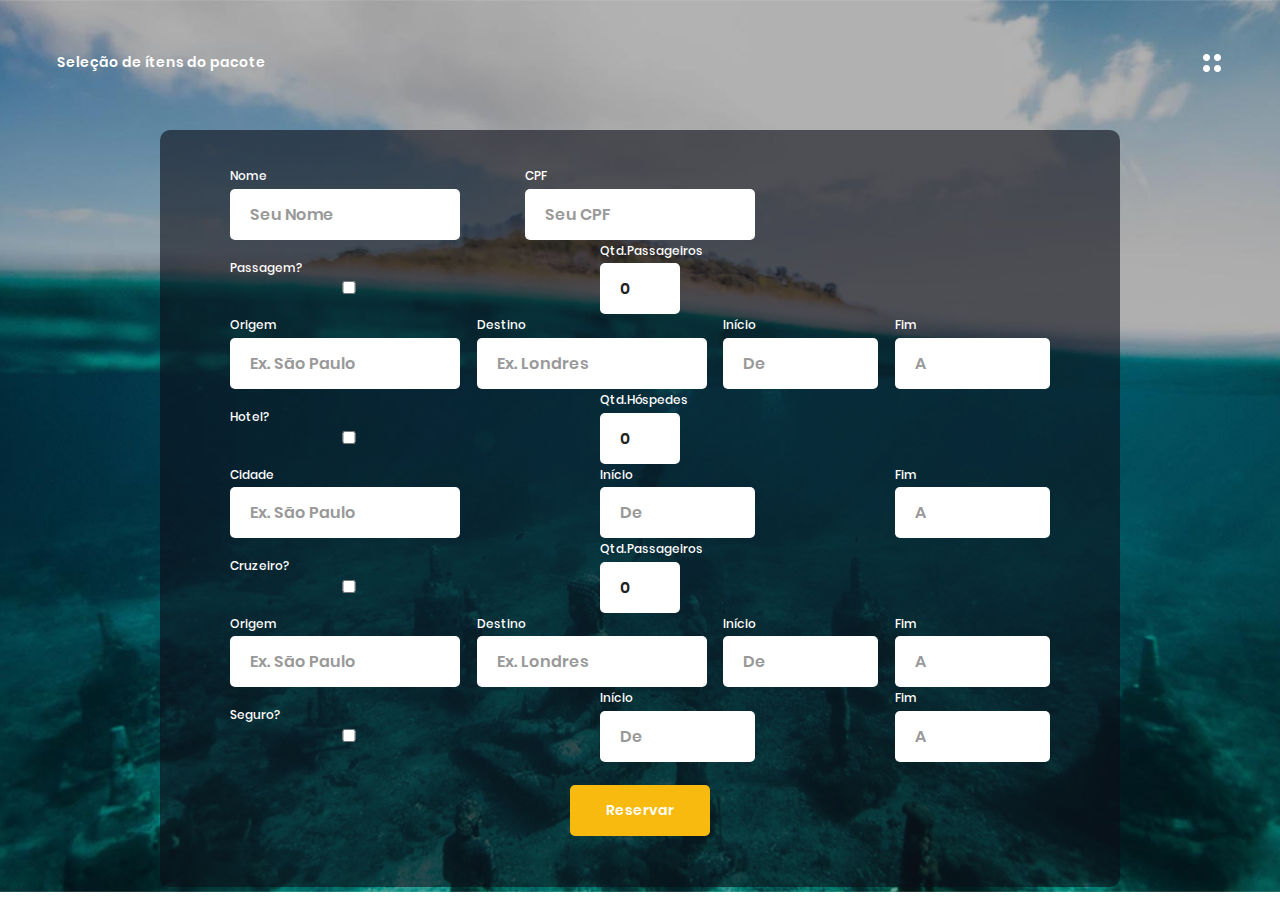
<file: index.html>
﻿<!DOCTYPE html>
<html lang="en">
<head>
    <meta charset="UTF-8">
    <meta name="viewport" content="width=device-width, initial-scale=1.0">
    <meta http-equiv="X-UA-Compatible" content="ie=edge">
    <title>Seleção de Pacote de Viagem</title>

    <!-- Font Icon -->
    <link rel="stylesheet" href="fonts/material-icon/css/material-design-iconic-font.min.css">
    <link rel="stylesheet" href="vendor/jquery-ui/jquery-ui.min.css">

    <!-- Main css -->
    <link rel="stylesheet" href="css/style.css">

    <script type="text/javascript">

    function calendario() {


        $.datepicker.regional['pt-BR'] = {
            closeText: 'Fechar',
            prevText: '&#x3c;Anterior',
            nextText: 'Pr&oacute;ximo&#x3e;',
            currentText: 'Hoje',
            monthNames: ['Janeiro', 'Fevereiro', 'Mar&ccedil;o', 'Abril', 'Maio', 'Junho',
            'Julho', 'Agosto', 'Setembro', 'Outubro', 'Novembro', 'Dezembro'],
            monthNamesShort: ['Jan', 'Fev', 'Mar', 'Abr', 'Mai', 'Jun',
            'Jul', 'Ago', 'Set', 'Out', 'Nov', 'Dez'],
            dayNames: ['Domingo', 'Segunda-feira', 'Ter&ccedil;a-feira', 'Quarta-feira', 'Quinta-feira', 'Sexta-feira', 'Sabado'],
            dayNamesShort: ['Dom', 'Seg', 'Ter', 'Qua', 'Qui', 'Sex', 'Sab'],
            dayNamesMin: ['Dom', 'Seg', 'Ter', 'Qua', 'Qui', 'Sex', 'Sab'],
            weekHeader: 'Sm',
            dateFormat: 'dd/mm/yy',
            firstDay: 0,
            isRTL: false,
            showMonthAfterYear: false,
            yearSuffix: ''
        };
        $.datepicker.setDefaults($.datepicker.regional['pt-BR']);

        $("#data_ida_passagem").datepicker();
        $("#data_volta_passagem").datepicker();
        $("#data_entrada_hotel").datepicker();
        $("#data_saida_hotel").datepicker();
        $("#data_inicio_cruzeiro").datepicker();
        $("#data_fim_cruzeiro").datepicker();
        $("#data_inicio_seguro").datepicker();
        $("#data_fim_seguro").datepicker();

        
        
        
        
        
        


    }
    </script>

</head>
<body>

    <div class="main">
        
        <div class="header">
            
            Seleção de ítens do pacote<img src="images/dots.png" alt="">
        </div>
        <div class="container">

            

            <form id="booking-form" class="booking-form" method="POST" action="http://webapi2019gcpn.azurewebsites.net/api/reserva/CadastrarReserva/">
                <div class="form-group">
                    <div class="form-destination">
                        <label for="destination">Nome</label>
                        <input type="text" id="nome" name="nome" placeholder="Seu Nome" />
                    </div>
                    <div class="form-destination">
                        <label for="destination">CPF</label>
                        <input type="text" id="cpf" name="cpf" placeholder="Seu CPF" />
                    </div>
                    <div class="form-destination">
                       
                    </div>
                   
                </div>   
                <div class="form-group">
                    <div class="form-destination">
                        <label for="destination">Passagem?</label>
                        <input type="checkbox" name="passagem" />
                        
                    </div>

                    <div class="form-quantity">
                        <label for="quantity">Qtd.Passageiros</label>
                       
                        <input type="number" name="qtd_passageiros_passagem" id="qtd_passageiros_passagem" value="0" min="0" class="nput-text text">
                        
                    </div>

                    <div class="form-destination">
                       
                    </div>

                   
                </div>
                <div class="form-group">
                     <div class="form-destination">
                        <label for="destination">Origem</label>
                        <input type="text" id="origem_passagem" name="origem_passagem" placeholder="Ex. São Paulo" />
                    </div>

                    <div class="form-destination">
                        <label for="destination">Destino</label>
                        <input type="text" id="destino_passagem" name="destino_passagem" placeholder="Ex. Londres" />
                    </div>

                    <div class="form-date-from form-icon">
                        <label for="date_from">Início</label>
                        <input type="text" name="data_ida_passagem" id="data_ida_passagem" class="date_from" placeholder="De" />
                        <!-- <span class="icon"><i class="zmdi zmdi-calendar-alt"></i></span> -->
                    </div>
                    <div class="form-date-to form-icon">
                        <label for="date_to">Fim</label>
                        <input type="text" name= "data_volta_passagem" id="data_volta_passagem" class="date_to" placeholder="A" />
                        <!-- <span class="icon"><i class="zmdi zmdi-calendar-alt"></i></span> -->
                    </div>
                    
                    
                </div>

                <div class="form-group">
                    <div class="form-destination">
                        <label for="destination">Hotel?</label>
                        <input type="checkbox" name="hotel" value="true" />
                        
                    </div>

                    <div class="form-quantity">
                        <label for="quantity">Qtd.Hóspedes</label>
                        <input type="number" name="qtd_hospedes_hotel" id="qtd_hospedes_hotel" value="0" min="0" class="nput-text text">
                        
                        
                    </div>

                    <div class="form-destination">
                       
                    </div>

                   
                </div>

                <div class="form-group">
                     <div class="form-destination">
                        <label for="destination">Cidade</label>
                        <input type="text" id="cidade_hotel" name="cidade_hotel" placeholder="Ex. São Paulo" />
                    </div>


                    <div class="form-date-from form-icon">
                        <label for="date_from">Início</label>
                        <input type="text" id="data_entrada_hotel" class="date_from" placeholder="De" />
                        <!-- <span class="icon"><i class="zmdi zmdi-calendar-alt"></i></span> -->
                    </div>
                    <div class="form-date-to form-icon">
                        <label for="date_to">Fim</label>
                        <input type="text" id="data_saida_hotel" class="date_to" placeholder="A" />
                        <!-- <span class="icon"><i class="zmdi zmdi-calendar-alt"></i></span> -->
                    </div>
                    
                    
                </div>     


                <div class="form-group">
                    <div class="form-destination">
                        <label for="destination">Cruzeiro?</label>
                        <input type="checkbox" name="cruzeiro" value="true" />
                        
                    </div>

                    <div class="form-quantity">
                        <label for="quantity">Qtd.Passageiros</label>
                        <input type="number" name="qtd_passageiros_cruzeiro" id="qtd_passageiros_cruzeiro" value="0" min="0" class="nput-text text">
                        
                    </div>

                    <div class="form-destination">
                       
                    </div>
                </div>

                <div class="form-group">
                     <div class="form-destination">
                        <label for="destination">Origem</label>
                        <input type="text" id="origem_cruzeiro" name="origem_cruzeiro" placeholder="Ex. São Paulo" />
                    </div>

                    <div class="form-destination">
                        <label for="destination">Destino</label>
                        <input type="text" id="destino_cruzeiro" name="destino_cruzeiro" placeholder="Ex. Londres" />
                    </div>

                    <div class="form-date-from form-icon">
                        <label for="date_from">Início</label>
                        <input type="text" id="data_inicio_cruzeiro" class="date_from" placeholder="De" />
                        <!-- <span class="icon"><i class="zmdi zmdi-calendar-alt"></i></span> -->
                    </div>
                    <div class="form-date-to form-icon">
                        <label for="date_to">Fim</label>
                        <input type="text" id="data_fim_cruzeiro" class="date_to" placeholder="A" />
                        <!-- <span class="icon"><i class="zmdi zmdi-calendar-alt"></i></span> -->
                    </div>
                    
                    
                </div>                

                   
                <div class="form-group">
                    <div class="form-destination">
                        <label for="destination">Seguro?</label>
                        <input type="checkbox" name="seguro" value="true" />
                        
                    </div>

                    <div class="form-date-from form-icon">
                        <label for="date_from">Início</label>
                        <input type="text" name="data_inicio_seguro" id="data_inicio_seguro" class="date_from" placeholder="De" />
                        <!-- <span class="icon"><i class="zmdi zmdi-calendar-alt"></i></span> -->
                    </div>
                    <div class="form-date-to form-icon">
                        <label for="date_to">Fim</label>
                        <input type="text" name="data_fim_seguro" id="data_fim_seguro" class="date_to" placeholder="A" />
                        <!-- <span class="icon"><i class="zmdi zmdi-calendar-alt"></i></span> -->
                    </div>

                   
                </div>                

                
                <div class="form-group">
                    <div class="form-destination">
                       
                    </div>
                    <div class="form-submit">
                        <input type="button" id="submit" class="submit" value="Reservar" onclick="submitform()" />
                    </div>
                    <div class="form-destination">
                        <label id="resultado"></label>
                    </div>
                </div>
            </form>
        </div>

    </div>

    <!-- JS -->
    <script src="vendor/jquery/jquery.min.js"></script>
    <script src="vendor/jquery-ui/jquery-ui.min.js"></script>
    <script src="js/main.js"></script>


<script type="text/javascript">





    function submitform(){
        //alert('Testej');
        let form = document.forms[0];
        //xhr.open(form.method, form.action, true);

        //Local
        //http://localhost:55460/api/reserva/CadastrarReserva/

        //Real
        //http://webapi2019gcpn.azurewebsites.net/api/reserva/CadastrarReserva/

        

        //alert("Dados Enviados!");
        //alert(JSON.stringify(j))

        /*
        prompt("Copy to clipboard: Ctrl+C, Enter", JSON.stringify({
            nome: form.elements["nome"].value,
            cpf: form.elements["cpf"].value,

            passagem: form.elements["passagem"].checked,
            origem_passagem: form.elements["origem_passagem"].value,
            destino_passagem: form.elements["destino_passagem"].value,
            data_ida_passagem: form.elements["data_ida_passagem"].value,
            data_volta_passagem: form.elements["data_volta_passagem"].value,
            qtd_passageiros_passagem: form.elements["qtd_passageiros_passagem"].value,

            hotel: form.elements["hotel"].checked,
            cidade_hotel: form.elements["cidade_hotel"].value,
            data_entrada_hotel: form.elements["data_entrada_hotel"].value,
            data_saida_hotel: form.elements["data_saida_hotel"].value,
            qtd_hospedes_hotel: form.elements["qtd_hospedes_hotel"].value,

            cruzeiro: form.elements["cruzeiro"].checked,
            origem_cruzeiro: form.elements["origem_cruzeiro"].value,
            destino_cruzeiro: form.elements["destino_cruzeiro"].value,
            data_inicio_cruzeiro: form.elements["data_inicio_cruzeiro"].value,
            data_fim_cruzeiro: form.elements["data_fim_cruzeiro"].value,
            qtd_passageiros_cruzeiro: form.elements["qtd_passageiros_cruzeiro"].value,

            seguro: form.elements["seguro"].checked,
            data_inicio_seguro: form.elements["data_inicio_seguro"].value,
            data_fim_seguro: form.elements["data_fim_seguro"].value,

        }));
        */


        $.ajax({
            url: "http://webapi2019gcpn.azurewebsites.net/api/reserva/CadastrarReserva/",
            type: 'post',
            data: {
                nome: form.elements["nome"].value,
                cpf: form.elements["cpf"].value,

                passagem: form.elements["passagem"].checked,
                origem_passagem: form.elements["origem_passagem"].value,
                destino_passagem: form.elements["destino_passagem"].value,
                data_ida_passagem: form.elements["data_ida_passagem"].value,
                data_volta_passagem: form.elements["data_volta_passagem"].value,
                qtd_passageiros_passagem: form.elements["qtd_passageiros_passagem"].value,

                hotel: form.elements["hotel"].checked,
                cidade_hotel: form.elements["cidade_hotel"].value,
                data_entrada_hotel: form.elements["data_entrada_hotel"].value,
                data_saida_hotel: form.elements["data_saida_hotel"].value,
                qtd_hospedes_hotel: form.elements["qtd_hospedes_hotel"].value,

                cruzeiro: form.elements["cruzeiro"].checked,
                origem_cruzeiro: form.elements["origem_cruzeiro"].value,
                destino_cruzeiro: form.elements["destino_cruzeiro"].value,
                data_inicio_cruzeiro: form.elements["data_inicio_cruzeiro"].value,
                data_fim_cruzeiro: form.elements["data_fim_cruzeiro"].value,
                qtd_passageiros_cruzeiro: form.elements["qtd_passageiros_cruzeiro"].value,

                seguro: form.elements["seguro"].checked,
                data_inicio_seguro: form.elements["data_inicio_seguro"].value,
                data_fim_seguro: form.elements["data_fim_seguro"].value,

            },
            beforeSend: function () {
                $("#resultado").html("RESERVA DE " + form.elements["nome"].value + " ENVIADA COM SUCESSO...");
            }
        })

        ;
       

        
        //$.post("http://webapi2019gcpn.azurewebsites.net/api/reserva/CadastrarReserva/", JSON.stringify(j), function(msg){
          //   alert(msg);
        //})
        
        //var xhr = new XMLHttpRequest();
        
        
        //xhr.send(JSON.stringify(j));

        
    }
</script>

</body><!-- This templates was made by Colorlib (https://colorlib.com) -->
<script>
    calendario();
</script>
</html>
</file>
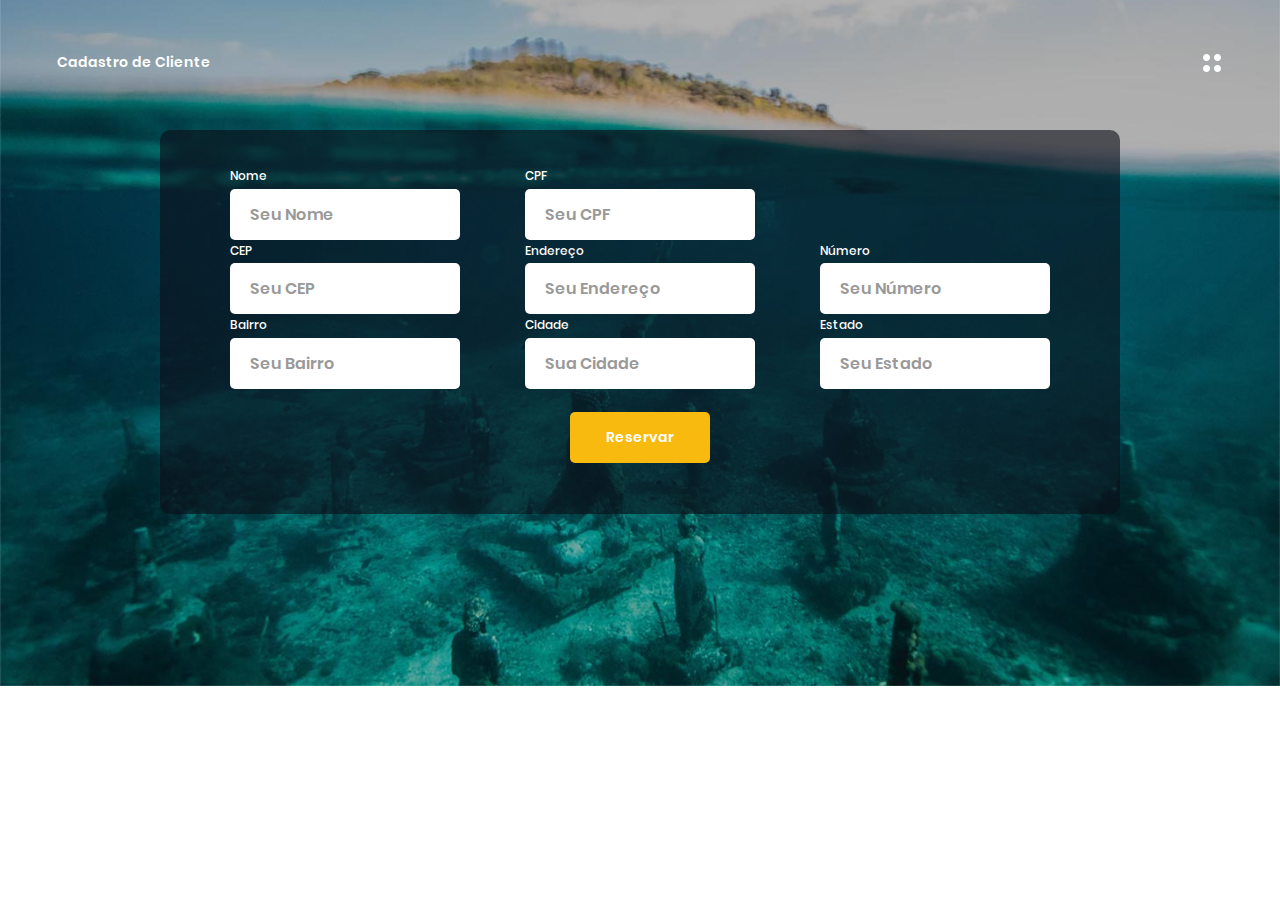
<file: Cliente.html>
﻿<!DOCTYPE html>
<html lang="en">
<head>
    <meta charset="UTF-8">
    <meta name="viewport" content="width=device-width, initial-scale=1.0">
    <meta http-equiv="X-UA-Compatible" content="ie=edge">
    <title>Cadastro de Cliente</title>

    <!-- Font Icon -->
    <link rel="stylesheet" href="fonts/material-icon/css/material-design-iconic-font.min.css">
    <link rel="stylesheet" href="vendor/jquery-ui/jquery-ui.min.css">

    <!-- Main css -->
    <link rel="stylesheet" href="css/style.css">

   

</head>
<body>

    <div class="main">
        
        <div class="header">
            
            Cadastro de Cliente<img src="images/dots.png" alt="">
        </div>
        <div class="container">

            

            <form id="booking-form" class="booking-form" method="POST" action="http://webapi2019gcpn.azurewebsites.net/api/reserva/CadastrarReserva/">
                <div class="form-group">
                    <div class="form-destination">
                        <label for="destination">Nome</label>
                        <input type="text" id="nome" name="nome" placeholder="Seu Nome" />
                    </div>
                    <div class="form-destination">
                        <label for="destination">CPF</label>
                        <input type="text" id="cpf" name="cpf" placeholder="Seu CPF" />
                    </div>
                    <div class="form-destination">
                       
                    </div>
                   
                </div>   


                <div class="form-group">
                    <div class="form-destination">
                        <label for="destination">CEP</label>
                        <input type="text" id="txtCep" name="txtCep" placeholder="Seu CEP" />
                    </div>
                    <div class="form-destination">
                        <label for="destination">Endereço</label>
                        <input type="text" id="txtEndereco" name="txtEndereco" placeholder="Seu Endereço" />
                    </div>
                    <div class="form-destination">
                        <label for="destination">Número</label>
                        <input type="text" id="txtNumero" name="txtNumero" placeholder="Seu Número" />
                    </div>

                </div> 

                <div class="form-group">
                    <div class="form-destination">
                        <label for="destination">Bairro</label>
                        <input type="text" id="txtBairro" name="txtBairro" placeholder="Seu Bairro" />
                    </div>
                    <div class="form-destination">
                        <label for="destination">Cidade</label>
                        <input type="text" id="txtCidade" name="txtCidade" placeholder="Sua Cidade" />
                    </div>
                    <div class="form-destination">
                        <label for="destination">Estado</label>
                        <input type="text" id="txtEstado" name="txtEstado" placeholder="Seu Estado" />
                    </div>

                </div> 


               
          

                
                <div class="form-group">
                    <div class="form-destination">
                       
                    </div>
                    <div class="form-submit">
                        <input type="button" id="submit" class="submit" value="Reservar" onclick="submitform()" />
                    </div>
                    <div class="form-destination">
                        <label id="resultado"></label>
                    </div>
                </div>
            </form>
        </div>

    </div>

    <!-- JS -->
    <script src="vendor/jquery/jquery.min.js"></script>
    <script src="vendor/jquery-ui/jquery-ui.min.js"></script>
    <script src="js/main.js"></script>


<script type="text/javascript">





    function submitform(){
        //alert('Testej');
        let form = document.forms[0];
        //xhr.open(form.method, form.action, true);

        //Local
        //http://localhost:55460/api/cliente/CadastrarCliente/

        //Real
        //http://webapi2019gcpn.azurewebsites.net/api/cliente/CadastrarCliente/

        



        $.ajax({
            url: "http://webapi2019gcpn.azurewebsites.net/api/cliente/CadastrarCliente/",
            type : 'post',
            data : {
                        nome:form.elements["nome"].value,
                        cpf:form.elements["cpf"].value,

                        cep: form.elements["txtCep"].value,
                        endereco: form.elements["txtEndereco"].value,
                        numero: form.elements["txtNumero"].value,
                        bairro: form.elements["txtBairro"].value,
                        cidade: form.elements["txtCidade"].value,
                        estado: form.elements["txtEstado"].value

                    },
            beforeSend : function(){
                $("#resultado").html(form.elements["nome"].value + " ENVIADO COM SUCESSO...");
            }
        })
        
       ; 


        
        
        //$.post("http://webapi2019gcpn.azurewebsites.net/api/cliente/CadastrarCliente/", JSON.stringify(j), function(msg){
          //   alert(msg);
        //})
        
        //var xhr = new XMLHttpRequest();
        
        
        //xhr.send(JSON.stringify(j));

        
    }
</script>

</body><!-- This templates was made by Colorlib (https://colorlib.com) -->

</html>
</file>
<file: css/style.css>
/* @extend display-flex; */
display-flex, .header, .form-group {
  display: flex;
  display: -webkit-flex; }

/* @extend list-type-ulli; */
list-type-ulli {
  list-style-type: none;
  margin: 0;
  padding: 0; }

/* poppins-300 - latin */
@font-face {
  font-family: 'Poppins';
  font-style: normal;
  font-weight: 300;
  src: url("../fonts/poppins/poppins-v5-latin-300.eot");
  /* IE9 Compat Modes */
  src: local("Poppins Light"), local("Poppins-Light"), url("../fonts/poppins/poppins-v5-latin-300.eot?#iefix") format("embedded-opentype"), url("../fonts/poppins/poppins-v5-latin-300.woff2") format("woff2"), url("../fonts/poppins/poppins-v5-latin-300.woff") format("woff"), url("../fonts/poppins/poppins-v5-latin-300.ttf") format("truetype"), url("../fonts/poppins/poppins-v5-latin-300.svg#Poppins") format("svg");
  /* Legacy iOS */ }
/* poppins-300italic - latin */
@font-face {
  font-family: 'Poppins';
  font-style: italic;
  font-weight: 300;
  src: url("../fonts/poppins/poppins-v5-latin-300italic.eot");
  /* IE9 Compat Modes */
  src: local("Poppins Light Italic"), local("Poppins-LightItalic"), url("../fonts/poppins/poppins-v5-latin-300italic.eot?#iefix") format("embedded-opentype"), url("../fonts/poppins/poppins-v5-latin-300italic.woff2") format("woff2"), url("../fonts/poppins/poppins-v5-latin-300italic.woff") format("woff"), url("../fonts/poppins/poppins-v5-latin-300italic.ttf") format("truetype"), url("../fonts/poppins/poppins-v5-latin-300italic.svg#Poppins") format("svg");
  /* Legacy iOS */ }
/* poppins-regular - latin */
@font-face {
  font-family: 'Poppins';
  font-style: normal;
  font-weight: 400;
  src: url("../fonts/poppins/poppins-v5-latin-regular.eot");
  /* IE9 Compat Modes */
  src: local("Poppins Regular"), local("Poppins-Regular"), url("../fonts/poppins/poppins-v5-latin-regular.eot?#iefix") format("embedded-opentype"), url("../fonts/poppins/poppins-v5-latin-regular.woff2") format("woff2"), url("../fonts/poppins/poppins-v5-latin-regular.woff") format("woff"), url("../fonts/poppins/poppins-v5-latin-regular.ttf") format("truetype"), url("../fonts/poppins/poppins-v5-latin-regular.svg#Poppins") format("svg");
  /* Legacy iOS */ }
/* poppins-italic - latin */
@font-face {
  font-family: 'Poppins';
  font-style: italic;
  font-weight: 400;
  src: url("../fonts/poppins/poppins-v5-latin-italic.eot");
  /* IE9 Compat Modes */
  src: local("Poppins Italic"), local("Poppins-Italic"), url("../fonts/poppins/poppins-v5-latin-italic.eot?#iefix") format("embedded-opentype"), url("../fonts/poppins/poppins-v5-latin-italic.woff2") format("woff2"), url("../fonts/poppins/poppins-v5-latin-italic.woff") format("woff"), url("../fonts/poppins/poppins-v5-latin-italic.ttf") format("truetype"), url("../fonts/poppins/poppins-v5-latin-italic.svg#Poppins") format("svg");
  /* Legacy iOS */ }
/* poppins-500 - latin */
@font-face {
  font-family: 'Poppins';
  font-style: normal;
  font-weight: 500;
  src: url("../fonts/poppins/poppins-v5-latin-500.eot");
  /* IE9 Compat Modes */
  src: local("Poppins Medium"), local("Poppins-Medium"), url("../fonts/poppins/poppins-v5-latin-500.eot?#iefix") format("embedded-opentype"), url("../fonts/poppins/poppins-v5-latin-500.woff2") format("woff2"), url("../fonts/poppins/poppins-v5-latin-500.woff") format("woff"), url("../fonts/poppins/poppins-v5-latin-500.ttf") format("truetype"), url("../fonts/poppins/poppins-v5-latin-500.svg#Poppins") format("svg");
  /* Legacy iOS */ }
/* poppins-500italic - latin */
@font-face {
  font-family: 'Poppins';
  font-style: italic;
  font-weight: 500;
  src: url("../fonts/poppins/poppins-v5-latin-500italic.eot");
  /* IE9 Compat Modes */
  src: local("Poppins Medium Italic"), local("Poppins-MediumItalic"), url("../fonts/poppins/poppins-v5-latin-500italic.eot?#iefix") format("embedded-opentype"), url("../fonts/poppins/poppins-v5-latin-500italic.woff2") format("woff2"), url("../fonts/poppins/poppins-v5-latin-500italic.woff") format("woff"), url("../fonts/poppins/poppins-v5-latin-500italic.ttf") format("truetype"), url("../fonts/poppins/poppins-v5-latin-500italic.svg#Poppins") format("svg");
  /* Legacy iOS */ }
/* poppins-600 - latin */
@font-face {
  font-family: 'Poppins';
  font-style: normal;
  font-weight: 600;
  src: url("../fonts/poppins/poppins-v5-latin-600.eot");
  /* IE9 Compat Modes */
  src: local("Poppins SemiBold"), local("Poppins-SemiBold"), url("../fonts/poppins/poppins-v5-latin-600.eot?#iefix") format("embedded-opentype"), url("../fonts/poppins/poppins-v5-latin-600.woff2") format("woff2"), url("../fonts/poppins/poppins-v5-latin-600.woff") format("woff"), url("../fonts/poppins/poppins-v5-latin-600.ttf") format("truetype"), url("../fonts/poppins/poppins-v5-latin-600.svg#Poppins") format("svg");
  /* Legacy iOS */ }
/* poppins-700 - latin */
@font-face {
  font-family: 'Poppins';
  font-style: normal;
  font-weight: 700;
  src: url("../fonts/poppins/poppins-v5-latin-700.eot");
  /* IE9 Compat Modes */
  src: local("Poppins Bold"), local("Poppins-Bold"), url("../fonts/poppins/poppins-v5-latin-700.eot?#iefix") format("embedded-opentype"), url("../fonts/poppins/poppins-v5-latin-700.woff2") format("woff2"), url("../fonts/poppins/poppins-v5-latin-700.woff") format("woff"), url("../fonts/poppins/poppins-v5-latin-700.ttf") format("truetype"), url("../fonts/poppins/poppins-v5-latin-700.svg#Poppins") format("svg");
  /* Legacy iOS */ }
/* poppins-700italic - latin */
@font-face {
  font-family: 'Poppins';
  font-style: italic;
  font-weight: 700;
  src: url("../fonts/poppins/poppins-v5-latin-700italic.eot");
  /* IE9 Compat Modes */
  src: local("Poppins Bold Italic"), local("Poppins-BoldItalic"), url("../fonts/poppins/poppins-v5-latin-700italic.eot?#iefix") format("embedded-opentype"), url("../fonts/poppins/poppins-v5-latin-700italic.woff2") format("woff2"), url("../fonts/poppins/poppins-v5-latin-700italic.woff") format("woff"), url("../fonts/poppins/poppins-v5-latin-700italic.ttf") format("truetype"), url("../fonts/poppins/poppins-v5-latin-700italic.svg#Poppins") format("svg");
  /* Legacy iOS */ }
/* poppins-800 - latin */
@font-face {
  font-family: 'Poppins';
  font-style: normal;
  font-weight: 800;
  src: url("../fonts/poppins/poppins-v5-latin-800.eot");
  /* IE9 Compat Modes */
  src: local("Poppins ExtraBold"), local("Poppins-ExtraBold"), url("../fonts/poppins/poppins-v5-latin-800.eot?#iefix") format("embedded-opentype"), url("../fonts/poppins/poppins-v5-latin-800.woff2") format("woff2"), url("../fonts/poppins/poppins-v5-latin-800.woff") format("woff"), url("../fonts/poppins/poppins-v5-latin-800.ttf") format("truetype"), url("../fonts/poppins/poppins-v5-latin-800.svg#Poppins") format("svg");
  /* Legacy iOS */ }
/* poppins-800italic - latin */
@font-face {
  font-family: 'Poppins';
  font-style: italic;
  font-weight: 800;
  src: url("../fonts/poppins/poppins-v5-latin-800italic.eot");
  /* IE9 Compat Modes */
  src: local("Poppins ExtraBold Italic"), local("Poppins-ExtraBoldItalic"), url("../fonts/poppins/poppins-v5-latin-800italic.eot?#iefix") format("embedded-opentype"), url("../fonts/poppins/poppins-v5-latin-800italic.woff2") format("woff2"), url("../fonts/poppins/poppins-v5-latin-800italic.woff") format("woff"), url("../fonts/poppins/poppins-v5-latin-800italic.ttf") format("truetype"), url("../fonts/poppins/poppins-v5-latin-800italic.svg#Poppins") format("svg");
  /* Legacy iOS */ }
/* poppins-900 - latin */
@font-face {
  font-family: 'Poppins';
  font-style: normal;
  font-weight: 900;
  src: url("../fonts/poppins/poppins-v5-latin-900.eot");
  /* IE9 Compat Modes */
  src: local("Poppins Black"), local("Poppins-Black"), url("../fonts/poppins/poppins-v5-latin-900.eot?#iefix") format("embedded-opentype"), url("../fonts/poppins/poppins-v5-latin-900.woff2") format("woff2"), url("../fonts/poppins/poppins-v5-latin-900.woff") format("woff"), url("../fonts/poppins/poppins-v5-latin-900.ttf") format("truetype"), url("../fonts/poppins/poppins-v5-latin-900.svg#Poppins") format("svg");
  /* Legacy iOS */ }
a:focus, a:active {
  text-decoration: none;
  outline: none;
  transition: all 300ms ease 0s;
  -moz-transition: all 300ms ease 0s;
  -webkit-transition: all 300ms ease 0s;
  -o-transition: all 300ms ease 0s;
  -ms-transition: all 300ms ease 0s; }

input, select, textarea {
  outline: none;
  appearance: unset !important;
  -moz-appearance: unset !important;
  -webkit-appearance: unset !important;
  -o-appearance: unset !important;
  -ms-appearance: unset !important; }

input::-webkit-outer-spin-button, input::-webkit-inner-spin-button {
  appearance: none !important;
  -moz-appearance: none !important;
  -webkit-appearance: none !important;
  -o-appearance: none !important;
  -ms-appearance: none !important;
  margin: 0; }

input:focus, select:focus, textarea:focus {
  outline: none;
  box-shadow: none !important;
  -moz-box-shadow: none !important;
  -webkit-box-shadow: none !important;
  -o-box-shadow: none !important;
  -ms-box-shadow: none !important; }

input[type=checkbox] {
  appearance: checkbox !important;
  -moz-appearance: checkbox !important;
  -webkit-appearance: checkbox !important;
  -o-appearance: checkbox !important;
  -ms-appearance: checkbox !important; }

input[type=radio] {
  appearance: radio !important;
  -moz-appearance: radio !important;
  -webkit-appearance: radio !important;
  -o-appearance: radio !important;
  -ms-appearance: radio !important; }

img {
  max-width: 100%;
  height: auto; }

figure {
  margin: 0; }

p {
  margin-bottom: 0px; }

h1 {
  line-height: 1.8;
  margin: 0;
  padding: 0;
  font-weight: bold;
  color: #fff;
  font-family: Poppins;
  font-size: 21px;
  text-align: center;
  margin-bottom: 28px; }

.clear {
  clear: both; }

body {
  font-size: 14px;
  line-height: 1.8;
  color: #fff;
  background-image: url("../images/form-img.jpg");
  background-repeat: no-repeat;
  background-size: cover;
  -moz-background-size: cover;
  -webkit-background-size: cover;
  -o-background-size: cover;
  -ms-background-size: cover;
  background-position: center center;
  font-weight: 600;
  font-family: Poppins;
  margin: 0px; }

.main {
  position: relative; }

.container {
  width: 960px;
  background: rgba(11, 13, 24, 0.6);
  margin: 5px auto;
  border-radius: 10px;
  -moz-border-radius: 10px;
  -webkit-border-radius: 10px;
  -o-border-radius: 10px;
  -ms-border-radius: 10px; }

.booking-form {
  padding: 35px 70px 51px 70px; }

.header {
  align-items: center;
  -moz-align-items: center;
  -webkit-align-items: center;
  -o-align-items: center;
  -ms-align-items: center;
  justify-content: space-between;
  -moz-justify-content: space-between;
  -webkit-justify-content: space-between;
  -o-justify-content: space-between;
  -ms-justify-content: space-between;
  padding: 50px 57px; }

input {
  border: none;
  background: #fff;
  border-radius: 5px;
  -moz-border-radius: 5px;
  -webkit-border-radius: 5px;
  -o-border-radius: 5px;
  -ms-border-radius: 5px;
  box-sizing: border-box;
  width: 100%;
  padding: 13px 20px;
  font-size: 16px;
  font-weight: 600;
  color: #222;
  display: block;
  font-family: Poppins;
  position: relative;
  z-index: 9; }
  input::-webkit-input-placeholder {
    color: #999; }
  input::-moz-placeholder {
    color: #999; }
  input:-ms-input-placeholder {
    color: #999; }
  input:-moz-placeholder {
    color: #999; }

.submit {
  background: #f8ba0f;
  color: #fff;
  font-size: 14px;
  margin-top: 23px;
  padding: 15px 20px;
  cursor: pointer; }
  .submit:hover {
    background-color: #ce9906; }

label {
  font-size: 12px;
  font-weight: 500;
  margin-bottom: 2px;
  display: block; }

#quantity {
  color: #999; }

.form-group {
  align-items: center;
  -moz-align-items: center;
  -webkit-align-items: center;
  -o-align-items: center;
  -ms-align-items: center;
  justify-content: space-between;
  -moz-justify-content: space-between;
  -webkit-justify-content: space-between;
  -o-justify-content: space-between;
  -ms-justify-content: space-between; }

.form-destination {
  width: 230px; }

.form-date-from, .form-date-to {
  width: 155px; }

.form-quantity {
  width: 80px;
  position: relative; }

.form-submit {
  width: 140px; }

.modify-qty {
  position: absolute;
  right: 12px;
  font-size: 18px;
  color: #999;
  z-index: 99;
  cursor: pointer; }

.plus {
  top: 23px; }

.minus {
  bottom: 0px; }

.form-icon {
  position: relative; }

.ui-datepicker-trigger {
  position: absolute;
  right: 16px;
  top: 40px;
  color: #999;
  font-size: 16px;
  z-index: 99;
  background: transparent;
  border: none;
  outline: none;
  cursor: pointer; }

@media screen and (max-width: 768px) {
  .container {
    width: calc( 100% - 30px);
    max-width: 100%; }

  .form-group {
    flex-direction: column;
    -moz-flex-direction: column;
    -webkit-flex-direction: column;
    -o-flex-direction: column;
    -ms-flex-direction: column; }

  .form-destination, .form-date-from, .form-date-to, .form-quantity {
    width: 100%;
    margin-bottom: 20px; } }
@media screen and (max-width: 880px) {
  .booking-form {
    padding: 35px 30px 51px 30px; } }

/*# sourceMappingURL=style.css.map */
</file>
<file: fonts/material-icon/css/material-design-iconic-font.min.css>
@font-face{font-family:Material-Design-Iconic-Font;src:url(../fonts/Material-Design-Iconic-Font.woff2?v=2.2.0) format('woff2'),url(../fonts/Material-Design-Iconic-Font.woff?v=2.2.0) format('woff'),url(../fonts/Material-Design-Iconic-Font.ttf?v=2.2.0) format('truetype')}.zmdi{display:inline-block;font:normal normal normal 14px/1 'Material-Design-Iconic-Font';font-size:inherit;text-rendering:auto;-webkit-font-smoothing:antialiased;-moz-osx-font-smoothing:grayscale}.zmdi-hc-lg{font-size:1.33333333em;line-height:.75em;vertical-align:-15%}.zmdi-hc-2x{font-size:2em}.zmdi-hc-3x{font-size:3em}.zmdi-hc-4x{font-size:4em}.zmdi-hc-5x{font-size:5em}.zmdi-hc-fw{width:1.28571429em;text-align:center}.zmdi-hc-ul{padding-left:0;margin-left:2.14285714em;list-style-type:none}.zmdi-hc-ul>li{position:relative}.zmdi-hc-li{position:absolute;left:-2.14285714em;width:2.14285714em;top:.14285714em;text-align:center}.zmdi-hc-li.zmdi-hc-lg{left:-1.85714286em}.zmdi-hc-border{padding:.1em .25em;border:solid .1em #9e9e9e;border-radius:2px}.zmdi-hc-border-circle{padding:.1em .25em;border:solid .1em #9e9e9e;border-radius:50%}.zmdi.pull-left{float:left;margin-right:.15em}.zmdi.pull-right{float:right;margin-left:.15em}.zmdi-hc-spin{-webkit-animation:zmdi-spin 1.5s infinite linear;animation:zmdi-spin 1.5s infinite linear}.zmdi-hc-spin-reverse{-webkit-animation:zmdi-spin-reverse 1.5s infinite linear;animation:zmdi-spin-reverse 1.5s infinite linear}@-webkit-keyframes zmdi-spin{0%{-webkit-transform:rotate(0deg);transform:rotate(0deg)}100%{-webkit-transform:rotate(359deg);transform:rotate(359deg)}}@keyframes zmdi-spin{0%{-webkit-transform:rotate(0deg);transform:rotate(0deg)}100%{-webkit-transform:rotate(359deg);transform:rotate(359deg)}}@-webkit-keyframes zmdi-spin-reverse{0%{-webkit-transform:rotate(0deg);transform:rotate(0deg)}100%{-webkit-transform:rotate(-359deg);transform:rotate(-359deg)}}@keyframes zmdi-spin-reverse{0%{-webkit-transform:rotate(0deg);transform:rotate(0deg)}100%{-webkit-transform:rotate(-359deg);transform:rotate(-359deg)}}.zmdi-hc-rotate-90{-webkit-transform:rotate(90deg);-ms-transform:rotate(90deg);transform:rotate(90deg)}.zmdi-hc-rotate-180{-webkit-transform:rotate(180deg);-ms-transform:rotate(180deg);transform:rotate(180deg)}.zmdi-hc-rotate-270{-webkit-transform:rotate(270deg);-ms-transform:rotate(270deg);transform:rotate(270deg)}.zmdi-hc-flip-horizontal{-webkit-transform:scale(-1,1);-ms-transform:scale(-1,1);transform:scale(-1,1)}.zmdi-hc-flip-vertical{-webkit-transform:scale(1,-1);-ms-transform:scale(1,-1);transform:scale(1,-1)}.zmdi-hc-stack{position:relative;display:inline-block;width:2em;height:2em;line-height:2em;vertical-align:middle}.zmdi-hc-stack-1x,.zmdi-hc-stack-2x{position:absolute;left:0;width:100%;text-align:center}.zmdi-hc-stack-1x{line-height:inherit}.zmdi-hc-stack-2x{font-size:2em}.zmdi-hc-inverse{color:#fff}.zmdi-3d-rotation:before{content:'\f101'}.zmdi-airplane-off:before{content:'\f102'}.zmdi-airplane:before{content:'\f103'}.zmdi-album:before{content:'\f104'}.zmdi-archive:before{content:'\f105'}.zmdi-assignment-account:before{content:'\f106'}.zmdi-assignment-alert:before{content:'\f107'}.zmdi-assignment-check:before{content:'\f108'}.zmdi-assignment-o:before{content:'\f109'}.zmdi-assignment-return:before{content:'\f10a'}.zmdi-assignment-returned:before{content:'\f10b'}.zmdi-assignment:before{content:'\f10c'}.zmdi-attachment-alt:before{content:'\f10d'}.zmdi-attachment:before{content:'\f10e'}.zmdi-audio:before{content:'\f10f'}.zmdi-badge-check:before{content:'\f110'}.zmdi-balance-wallet:before{content:'\f111'}.zmdi-balance:before{content:'\f112'}.zmdi-battery-alert:before{content:'\f113'}.zmdi-battery-flash:before{content:'\f114'}.zmdi-battery-unknown:before{content:'\f115'}.zmdi-battery:before{content:'\f116'}.zmdi-bike:before{content:'\f117'}.zmdi-block-alt:before{content:'\f118'}.zmdi-block:before{content:'\f119'}.zmdi-boat:before{content:'\f11a'}.zmdi-book-image:before{content:'\f11b'}.zmdi-book:before{content:'\f11c'}.zmdi-bookmark-outline:before{content:'\f11d'}.zmdi-bookmark:before{content:'\f11e'}.zmdi-brush:before{content:'\f11f'}.zmdi-bug:before{content:'\f120'}.zmdi-bus:before{content:'\f121'}.zmdi-cake:before{content:'\f122'}.zmdi-car-taxi:before{content:'\f123'}.zmdi-car-wash:before{content:'\f124'}.zmdi-car:before{content:'\f125'}.zmdi-card-giftcard:before{content:'\f126'}.zmdi-card-membership:before{content:'\f127'}.zmdi-card-travel:before{content:'\f128'}.zmdi-card:before{content:'\f129'}.zmdi-case-check:before{content:'\f12a'}.zmdi-case-download:before{content:'\f12b'}.zmdi-case-play:before{content:'\f12c'}.zmdi-case:before{content:'\f12d'}.zmdi-cast-connected:before{content:'\f12e'}.zmdi-cast:before{content:'\f12f'}.zmdi-chart-donut:before{content:'\f130'}.zmdi-chart:before{content:'\f131'}.zmdi-city-alt:before{content:'\f132'}.zmdi-city:before{content:'\f133'}.zmdi-close-circle-o:before{content:'\f134'}.zmdi-close-circle:before{content:'\f135'}.zmdi-close:before{content:'\f136'}.zmdi-cocktail:before{content:'\f137'}.zmdi-code-setting:before{content:'\f138'}.zmdi-code-smartphone:before{content:'\f139'}.zmdi-code:before{content:'\f13a'}.zmdi-coffee:before{content:'\f13b'}.zmdi-collection-bookmark:before{content:'\f13c'}.zmdi-collection-case-play:before{content:'\f13d'}.zmdi-collection-folder-image:before{content:'\f13e'}.zmdi-collection-image-o:before{content:'\f13f'}.zmdi-collection-image:before{content:'\f140'}.zmdi-collection-item-1:before{content:'\f141'}.zmdi-collection-item-2:before{content:'\f142'}.zmdi-collection-item-3:before{content:'\f143'}.zmdi-collection-item-4:before{content:'\f144'}.zmdi-collection-item-5:before{content:'\f145'}.zmdi-collection-item-6:before{content:'\f146'}.zmdi-collection-item-7:before{content:'\f147'}.zmdi-collection-item-8:before{content:'\f148'}.zmdi-collection-item-9-plus:before{content:'\f149'}.zmdi-collection-item-9:before{content:'\f14a'}.zmdi-collection-item:before{content:'\f14b'}.zmdi-collection-music:before{content:'\f14c'}.zmdi-collection-pdf:before{content:'\f14d'}.zmdi-collection-plus:before{content:'\f14e'}.zmdi-collection-speaker:before{content:'\f14f'}.zmdi-collection-text:before{content:'\f150'}.zmdi-collection-video:before{content:'\f151'}.zmdi-compass:before{content:'\f152'}.zmdi-cutlery:before{content:'\f153'}.zmdi-delete:before{content:'\f154'}.zmdi-dialpad:before{content:'\f155'}.zmdi-dns:before{content:'\f156'}.zmdi-drink:before{content:'\f157'}.zmdi-edit:before{content:'\f158'}.zmdi-email-open:before{content:'\f159'}.zmdi-email:before{content:'\f15a'}.zmdi-eye-off:before{content:'\f15b'}.zmdi-eye:before{content:'\f15c'}.zmdi-eyedropper:before{content:'\f15d'}.zmdi-favorite-outline:before{content:'\f15e'}.zmdi-favorite:before{content:'\f15f'}.zmdi-filter-list:before{content:'\f160'}.zmdi-fire:before{content:'\f161'}.zmdi-flag:before{content:'\f162'}.zmdi-flare:before{content:'\f163'}.zmdi-flash-auto:before{content:'\f164'}.zmdi-flash-off:before{content:'\f165'}.zmdi-flash:before{content:'\f166'}.zmdi-flip:before{content:'\f167'}.zmdi-flower-alt:before{content:'\f168'}.zmdi-flower:before{content:'\f169'}.zmdi-font:before{content:'\f16a'}.zmdi-fullscreen-alt:before{content:'\f16b'}.zmdi-fullscreen-exit:before{content:'\f16c'}.zmdi-fullscreen:before{content:'\f16d'}.zmdi-functions:before{content:'\f16e'}.zmdi-gas-station:before{content:'\f16f'}.zmdi-gesture:before{content:'\f170'}.zmdi-globe-alt:before{content:'\f171'}.zmdi-globe-lock:before{content:'\f172'}.zmdi-globe:before{content:'\f173'}.zmdi-graduation-cap:before{content:'\f174'}.zmdi-home:before{content:'\f175'}.zmdi-hospital-alt:before{content:'\f176'}.zmdi-hospital:before{content:'\f177'}.zmdi-hotel:before{content:'\f178'}.zmdi-hourglass-alt:before{content:'\f179'}.zmdi-hourglass-outline:before{content:'\f17a'}.zmdi-hourglass:before{content:'\f17b'}.zmdi-http:before{content:'\f17c'}.zmdi-image-alt:before{content:'\f17d'}.zmdi-image-o:before{content:'\f17e'}.zmdi-image:before{content:'\f17f'}.zmdi-inbox:before{content:'\f180'}.zmdi-invert-colors-off:before{content:'\f181'}.zmdi-invert-colors:before{content:'\f182'}.zmdi-key:before{content:'\f183'}.zmdi-label-alt-outline:before{content:'\f184'}.zmdi-label-alt:before{content:'\f185'}.zmdi-label-heart:before{content:'\f186'}.zmdi-label:before{content:'\f187'}.zmdi-labels:before{content:'\f188'}.zmdi-lamp:before{content:'\f189'}.zmdi-landscape:before{content:'\f18a'}.zmdi-layers-off:before{content:'\f18b'}.zmdi-layers:before{content:'\f18c'}.zmdi-library:before{content:'\f18d'}.zmdi-link:before{content:'\f18e'}.zmdi-lock-open:before{content:'\f18f'}.zmdi-lock-outline:before{content:'\f190'}.zmdi-lock:before{content:'\f191'}.zmdi-mail-reply-all:before{content:'\f192'}.zmdi-mail-reply:before{content:'\f193'}.zmdi-mail-send:before{content:'\f194'}.zmdi-mall:before{content:'\f195'}.zmdi-map:before{content:'\f196'}.zmdi-menu:before{content:'\f197'}.zmdi-money-box:before{content:'\f198'}.zmdi-money-off:before{content:'\f199'}.zmdi-money:before{content:'\f19a'}.zmdi-more-vert:before{content:'\f19b'}.zmdi-more:before{content:'\f19c'}.zmdi-movie-alt:before{content:'\f19d'}.zmdi-movie:before{content:'\f19e'}.zmdi-nature-people:before{content:'\f19f'}.zmdi-nature:before{content:'\f1a0'}.zmdi-navigation:before{content:'\f1a1'}.zmdi-open-in-browser:before{content:'\f1a2'}.zmdi-open-in-new:before{content:'\f1a3'}.zmdi-palette:before{content:'\f1a4'}.zmdi-parking:before{content:'\f1a5'}.zmdi-pin-account:before{content:'\f1a6'}.zmdi-pin-assistant:before{content:'\f1a7'}.zmdi-pin-drop:before{content:'\f1a8'}.zmdi-pin-help:before{content:'\f1a9'}.zmdi-pin-off:before{content:'\f1aa'}.zmdi-pin:before{content:'\f1ab'}.zmdi-pizza:before{content:'\f1ac'}.zmdi-plaster:before{content:'\f1ad'}.zmdi-power-setting:before{content:'\f1ae'}.zmdi-power:before{content:'\f1af'}.zmdi-print:before{content:'\f1b0'}.zmdi-puzzle-piece:before{content:'\f1b1'}.zmdi-quote:before{content:'\f1b2'}.zmdi-railway:before{content:'\f1b3'}.zmdi-receipt:before{content:'\f1b4'}.zmdi-refresh-alt:before{content:'\f1b5'}.zmdi-refresh-sync-alert:before{content:'\f1b6'}.zmdi-refresh-sync-off:before{content:'\f1b7'}.zmdi-refresh-sync:before{content:'\f1b8'}.zmdi-refresh:before{content:'\f1b9'}.zmdi-roller:before{content:'\f1ba'}.zmdi-ruler:before{content:'\f1bb'}.zmdi-scissors:before{content:'\f1bc'}.zmdi-screen-rotation-lock:before{content:'\f1bd'}.zmdi-screen-rotation:before{content:'\f1be'}.zmdi-search-for:before{content:'\f1bf'}.zmdi-search-in-file:before{content:'\f1c0'}.zmdi-search-in-page:before{content:'\f1c1'}.zmdi-search-replace:before{content:'\f1c2'}.zmdi-search:before{content:'\f1c3'}.zmdi-seat:before{content:'\f1c4'}.zmdi-settings-square:before{content:'\f1c5'}.zmdi-settings:before{content:'\f1c6'}.zmdi-shield-check:before{content:'\f1c7'}.zmdi-shield-security:before{content:'\f1c8'}.zmdi-shopping-basket:before{content:'\f1c9'}.zmdi-shopping-cart-plus:before{content:'\f1ca'}.zmdi-shopping-cart:before{content:'\f1cb'}.zmdi-sign-in:before{content:'\f1cc'}.zmdi-sort-amount-asc:before{content:'\f1cd'}.zmdi-sort-amount-desc:before{content:'\f1ce'}.zmdi-sort-asc:before{content:'\f1cf'}.zmdi-sort-desc:before{content:'\f1d0'}.zmdi-spellcheck:before{content:'\f1d1'}.zmdi-storage:before{content:'\f1d2'}.zmdi-store-24:before{content:'\f1d3'}.zmdi-store:before{content:'\f1d4'}.zmdi-subway:before{content:'\f1d5'}.zmdi-sun:before{content:'\f1d6'}.zmdi-tab-unselected:before{content:'\f1d7'}.zmdi-tab:before{content:'\f1d8'}.zmdi-tag-close:before{content:'\f1d9'}.zmdi-tag-more:before{content:'\f1da'}.zmdi-tag:before{content:'\f1db'}.zmdi-thumb-down:before{content:'\f1dc'}.zmdi-thumb-up-down:before{content:'\f1dd'}.zmdi-thumb-up:before{content:'\f1de'}.zmdi-ticket-star:before{content:'\f1df'}.zmdi-toll:before{content:'\f1e0'}.zmdi-toys:before{content:'\f1e1'}.zmdi-traffic:before{content:'\f1e2'}.zmdi-translate:before{content:'\f1e3'}.zmdi-triangle-down:before{content:'\f1e4'}.zmdi-triangle-up:before{content:'\f1e5'}.zmdi-truck:before{content:'\f1e6'}.zmdi-turning-sign:before{content:'\f1e7'}.zmdi-wallpaper:before{content:'\f1e8'}.zmdi-washing-machine:before{content:'\f1e9'}.zmdi-window-maximize:before{content:'\f1ea'}.zmdi-window-minimize:before{content:'\f1eb'}.zmdi-window-restore:before{content:'\f1ec'}.zmdi-wrench:before{content:'\f1ed'}.zmdi-zoom-in:before{content:'\f1ee'}.zmdi-zoom-out:before{content:'\f1ef'}.zmdi-alert-circle-o:before{content:'\f1f0'}.zmdi-alert-circle:before{content:'\f1f1'}.zmdi-alert-octagon:before{content:'\f1f2'}.zmdi-alert-polygon:before{content:'\f1f3'}.zmdi-alert-triangle:before{content:'\f1f4'}.zmdi-help-outline:before{content:'\f1f5'}.zmdi-help:before{content:'\f1f6'}.zmdi-info-outline:before{content:'\f1f7'}.zmdi-info:before{content:'\f1f8'}.zmdi-notifications-active:before{content:'\f1f9'}.zmdi-notifications-add:before{content:'\f1fa'}.zmdi-notifications-none:before{content:'\f1fb'}.zmdi-notifications-off:before{content:'\f1fc'}.zmdi-notifications-paused:before{content:'\f1fd'}.zmdi-notifications:before{content:'\f1fe'}.zmdi-account-add:before{content:'\f1ff'}.zmdi-account-box-mail:before{content:'\f200'}.zmdi-account-box-o:before{content:'\f201'}.zmdi-account-box-phone:before{content:'\f202'}.zmdi-account-box:before{content:'\f203'}.zmdi-account-calendar:before{content:'\f204'}.zmdi-account-circle:before{content:'\f205'}.zmdi-account-o:before{content:'\f206'}.zmdi-account:before{content:'\f207'}.zmdi-accounts-add:before{content:'\f208'}.zmdi-accounts-alt:before{content:'\f209'}.zmdi-accounts-list-alt:before{content:'\f20a'}.zmdi-accounts-list:before{content:'\f20b'}.zmdi-accounts-outline:before{content:'\f20c'}.zmdi-accounts:before{content:'\f20d'}.zmdi-face:before{content:'\f20e'}.zmdi-female:before{content:'\f20f'}.zmdi-male-alt:before{content:'\f210'}.zmdi-male-female:before{content:'\f211'}.zmdi-male:before{content:'\f212'}.zmdi-mood-bad:before{content:'\f213'}.zmdi-mood:before{content:'\f214'}.zmdi-run:before{content:'\f215'}.zmdi-walk:before{content:'\f216'}.zmdi-cloud-box:before{content:'\f217'}.zmdi-cloud-circle:before{content:'\f218'}.zmdi-cloud-done:before{content:'\f219'}.zmdi-cloud-download:before{content:'\f21a'}.zmdi-cloud-off:before{content:'\f21b'}.zmdi-cloud-outline-alt:before{content:'\f21c'}.zmdi-cloud-outline:before{content:'\f21d'}.zmdi-cloud-upload:before{content:'\f21e'}.zmdi-cloud:before{content:'\f21f'}.zmdi-download:before{content:'\f220'}.zmdi-file-plus:before{content:'\f221'}.zmdi-file-text:before{content:'\f222'}.zmdi-file:before{content:'\f223'}.zmdi-folder-outline:before{content:'\f224'}.zmdi-folder-person:before{content:'\f225'}.zmdi-folder-star-alt:before{content:'\f226'}.zmdi-folder-star:before{content:'\f227'}.zmdi-folder:before{content:'\f228'}.zmdi-gif:before{content:'\f229'}.zmdi-upload:before{content:'\f22a'}.zmdi-border-all:before{content:'\f22b'}.zmdi-border-bottom:before{content:'\f22c'}.zmdi-border-clear:before{content:'\f22d'}.zmdi-border-color:before{content:'\f22e'}.zmdi-border-horizontal:before{content:'\f22f'}.zmdi-border-inner:before{content:'\f230'}.zmdi-border-left:before{content:'\f231'}.zmdi-border-outer:before{content:'\f232'}.zmdi-border-right:before{content:'\f233'}.zmdi-border-style:before{content:'\f234'}.zmdi-border-top:before{content:'\f235'}.zmdi-border-vertical:before{content:'\f236'}.zmdi-copy:before{content:'\f237'}.zmdi-crop:before{content:'\f238'}.zmdi-format-align-center:before{content:'\f239'}.zmdi-format-align-justify:before{content:'\f23a'}.zmdi-format-align-left:before{content:'\f23b'}.zmdi-format-align-right:before{content:'\f23c'}.zmdi-format-bold:before{content:'\f23d'}.zmdi-format-clear-all:before{content:'\f23e'}.zmdi-format-clear:before{content:'\f23f'}.zmdi-format-color-fill:before{content:'\f240'}.zmdi-format-color-reset:before{content:'\f241'}.zmdi-format-color-text:before{content:'\f242'}.zmdi-format-indent-decrease:before{content:'\f243'}.zmdi-format-indent-increase:before{content:'\f244'}.zmdi-format-italic:before{content:'\f245'}.zmdi-format-line-spacing:before{content:'\f246'}.zmdi-format-list-bulleted:before{content:'\f247'}.zmdi-format-list-numbered:before{content:'\f248'}.zmdi-format-ltr:before{content:'\f249'}.zmdi-format-rtl:before{content:'\f24a'}.zmdi-format-size:before{content:'\f24b'}.zmdi-format-strikethrough-s:before{content:'\f24c'}.zmdi-format-strikethrough:before{content:'\f24d'}.zmdi-format-subject:before{content:'\f24e'}.zmdi-format-underlined:before{content:'\f24f'}.zmdi-format-valign-bottom:before{content:'\f250'}.zmdi-format-valign-center:before{content:'\f251'}.zmdi-format-valign-top:before{content:'\f252'}.zmdi-redo:before{content:'\f253'}.zmdi-select-all:before{content:'\f254'}.zmdi-space-bar:before{content:'\f255'}.zmdi-text-format:before{content:'\f256'}.zmdi-transform:before{content:'\f257'}.zmdi-undo:before{content:'\f258'}.zmdi-wrap-text:before{content:'\f259'}.zmdi-comment-alert:before{content:'\f25a'}.zmdi-comment-alt-text:before{content:'\f25b'}.zmdi-comment-alt:before{content:'\f25c'}.zmdi-comment-edit:before{content:'\f25d'}.zmdi-comment-image:before{content:'\f25e'}.zmdi-comment-list:before{content:'\f25f'}.zmdi-comment-more:before{content:'\f260'}.zmdi-comment-outline:before{content:'\f261'}.zmdi-comment-text-alt:before{content:'\f262'}.zmdi-comment-text:before{content:'\f263'}.zmdi-comment-video:before{content:'\f264'}.zmdi-comment:before{content:'\f265'}.zmdi-comments:before{content:'\f266'}.zmdi-check-all:before{content:'\f267'}.zmdi-check-circle-u:before{content:'\f268'}.zmdi-check-circle:before{content:'\f269'}.zmdi-check-square:before{content:'\f26a'}.zmdi-check:before{content:'\f26b'}.zmdi-circle-o:before{content:'\f26c'}.zmdi-circle:before{content:'\f26d'}.zmdi-dot-circle-alt:before{content:'\f26e'}.zmdi-dot-circle:before{content:'\f26f'}.zmdi-minus-circle-outline:before{content:'\f270'}.zmdi-minus-circle:before{content:'\f271'}.zmdi-minus-square:before{content:'\f272'}.zmdi-minus:before{content:'\f273'}.zmdi-plus-circle-o-duplicate:before{content:'\f274'}.zmdi-plus-circle-o:before{content:'\f275'}.zmdi-plus-circle:before{content:'\f276'}.zmdi-plus-square:before{content:'\f277'}.zmdi-plus:before{content:'\f278'}.zmdi-square-o:before{content:'\f279'}.zmdi-star-circle:before{content:'\f27a'}.zmdi-star-half:before{content:'\f27b'}.zmdi-star-outline:before{content:'\f27c'}.zmdi-star:before{content:'\f27d'}.zmdi-bluetooth-connected:before{content:'\f27e'}.zmdi-bluetooth-off:before{content:'\f27f'}.zmdi-bluetooth-search:before{content:'\f280'}.zmdi-bluetooth-setting:before{content:'\f281'}.zmdi-bluetooth:before{content:'\f282'}.zmdi-camera-add:before{content:'\f283'}.zmdi-camera-alt:before{content:'\f284'}.zmdi-camera-bw:before{content:'\f285'}.zmdi-camera-front:before{content:'\f286'}.zmdi-camera-mic:before{content:'\f287'}.zmdi-camera-party-mode:before{content:'\f288'}.zmdi-camera-rear:before{content:'\f289'}.zmdi-camera-roll:before{content:'\f28a'}.zmdi-camera-switch:before{content:'\f28b'}.zmdi-camera:before{content:'\f28c'}.zmdi-card-alert:before{content:'\f28d'}.zmdi-card-off:before{content:'\f28e'}.zmdi-card-sd:before{content:'\f28f'}.zmdi-card-sim:before{content:'\f290'}.zmdi-desktop-mac:before{content:'\f291'}.zmdi-desktop-windows:before{content:'\f292'}.zmdi-device-hub:before{content:'\f293'}.zmdi-devices-off:before{content:'\f294'}.zmdi-devices:before{content:'\f295'}.zmdi-dock:before{content:'\f296'}.zmdi-floppy:before{content:'\f297'}.zmdi-gamepad:before{content:'\f298'}.zmdi-gps-dot:before{content:'\f299'}.zmdi-gps-off:before{content:'\f29a'}.zmdi-gps:before{content:'\f29b'}.zmdi-headset-mic:before{content:'\f29c'}.zmdi-headset:before{content:'\f29d'}.zmdi-input-antenna:before{content:'\f29e'}.zmdi-input-composite:before{content:'\f29f'}.zmdi-input-hdmi:before{content:'\f2a0'}.zmdi-input-power:before{content:'\f2a1'}.zmdi-input-svideo:before{content:'\f2a2'}.zmdi-keyboard-hide:before{content:'\f2a3'}.zmdi-keyboard:before{content:'\f2a4'}.zmdi-laptop-chromebook:before{content:'\f2a5'}.zmdi-laptop-mac:before{content:'\f2a6'}.zmdi-laptop:before{content:'\f2a7'}.zmdi-mic-off:before{content:'\f2a8'}.zmdi-mic-outline:before{content:'\f2a9'}.zmdi-mic-setting:before{content:'\f2aa'}.zmdi-mic:before{content:'\f2ab'}.zmdi-mouse:before{content:'\f2ac'}.zmdi-network-alert:before{content:'\f2ad'}.zmdi-network-locked:before{content:'\f2ae'}.zmdi-network-off:before{content:'\f2af'}.zmdi-network-outline:before{content:'\f2b0'}.zmdi-network-setting:before{content:'\f2b1'}.zmdi-network:before{content:'\f2b2'}.zmdi-phone-bluetooth:before{content:'\f2b3'}.zmdi-phone-end:before{content:'\f2b4'}.zmdi-phone-forwarded:before{content:'\f2b5'}.zmdi-phone-in-talk:before{content:'\f2b6'}.zmdi-phone-locked:before{content:'\f2b7'}.zmdi-phone-missed:before{content:'\f2b8'}.zmdi-phone-msg:before{content:'\f2b9'}.zmdi-phone-paused:before{content:'\f2ba'}.zmdi-phone-ring:before{content:'\f2bb'}.zmdi-phone-setting:before{content:'\f2bc'}.zmdi-phone-sip:before{content:'\f2bd'}.zmdi-phone:before{content:'\f2be'}.zmdi-portable-wifi-changes:before{content:'\f2bf'}.zmdi-portable-wifi-off:before{content:'\f2c0'}.zmdi-portable-wifi:before{content:'\f2c1'}.zmdi-radio:before{content:'\f2c2'}.zmdi-reader:before{content:'\f2c3'}.zmdi-remote-control-alt:before{content:'\f2c4'}.zmdi-remote-control:before{content:'\f2c5'}.zmdi-router:before{content:'\f2c6'}.zmdi-scanner:before{content:'\f2c7'}.zmdi-smartphone-android:before{content:'\f2c8'}.zmdi-smartphone-download:before{content:'\f2c9'}.zmdi-smartphone-erase:before{content:'\f2ca'}.zmdi-smartphone-info:before{content:'\f2cb'}.zmdi-smartphone-iphone:before{content:'\f2cc'}.zmdi-smartphone-landscape-lock:before{content:'\f2cd'}.zmdi-smartphone-landscape:before{content:'\f2ce'}.zmdi-smartphone-lock:before{content:'\f2cf'}.zmdi-smartphone-portrait-lock:before{content:'\f2d0'}.zmdi-smartphone-ring:before{content:'\f2d1'}.zmdi-smartphone-setting:before{content:'\f2d2'}.zmdi-smartphone-setup:before{content:'\f2d3'}.zmdi-smartphone:before{content:'\f2d4'}.zmdi-speaker:before{content:'\f2d5'}.zmdi-tablet-android:before{content:'\f2d6'}.zmdi-tablet-mac:before{content:'\f2d7'}.zmdi-tablet:before{content:'\f2d8'}.zmdi-tv-alt-play:before{content:'\f2d9'}.zmdi-tv-list:before{content:'\f2da'}.zmdi-tv-play:before{content:'\f2db'}.zmdi-tv:before{content:'\f2dc'}.zmdi-usb:before{content:'\f2dd'}.zmdi-videocam-off:before{content:'\f2de'}.zmdi-videocam-switch:before{content:'\f2df'}.zmdi-videocam:before{content:'\f2e0'}.zmdi-watch:before{content:'\f2e1'}.zmdi-wifi-alt-2:before{content:'\f2e2'}.zmdi-wifi-alt:before{content:'\f2e3'}.zmdi-wifi-info:before{content:'\f2e4'}.zmdi-wifi-lock:before{content:'\f2e5'}.zmdi-wifi-off:before{content:'\f2e6'}.zmdi-wifi-outline:before{content:'\f2e7'}.zmdi-wifi:before{content:'\f2e8'}.zmdi-arrow-left-bottom:before{content:'\f2e9'}.zmdi-arrow-left:before{content:'\f2ea'}.zmdi-arrow-merge:before{content:'\f2eb'}.zmdi-arrow-missed:before{content:'\f2ec'}.zmdi-arrow-right-top:before{content:'\f2ed'}.zmdi-arrow-right:before{content:'\f2ee'}.zmdi-arrow-split:before{content:'\f2ef'}.zmdi-arrows:before{content:'\f2f0'}.zmdi-caret-down-circle:before{content:'\f2f1'}.zmdi-caret-down:before{content:'\f2f2'}.zmdi-caret-left-circle:before{content:'\f2f3'}.zmdi-caret-left:before{content:'\f2f4'}.zmdi-caret-right-circle:before{content:'\f2f5'}.zmdi-caret-right:before{content:'\f2f6'}.zmdi-caret-up-circle:before{content:'\f2f7'}.zmdi-caret-up:before{content:'\f2f8'}.zmdi-chevron-down:before{content:'\f2f9'}.zmdi-chevron-left:before{content:'\f2fa'}.zmdi-chevron-right:before{content:'\f2fb'}.zmdi-chevron-up:before{content:'\f2fc'}.zmdi-forward:before{content:'\f2fd'}.zmdi-long-arrow-down:before{content:'\f2fe'}.zmdi-long-arrow-left:before{content:'\f2ff'}.zmdi-long-arrow-return:before{content:'\f300'}.zmdi-long-arrow-right:before{content:'\f301'}.zmdi-long-arrow-tab:before{content:'\f302'}.zmdi-long-arrow-up:before{content:'\f303'}.zmdi-rotate-ccw:before{content:'\f304'}.zmdi-rotate-cw:before{content:'\f305'}.zmdi-rotate-left:before{content:'\f306'}.zmdi-rotate-right:before{content:'\f307'}.zmdi-square-down:before{content:'\f308'}.zmdi-square-right:before{content:'\f309'}.zmdi-swap-alt:before{content:'\f30a'}.zmdi-swap-vertical-circle:before{content:'\f30b'}.zmdi-swap-vertical:before{content:'\f30c'}.zmdi-swap:before{content:'\f30d'}.zmdi-trending-down:before{content:'\f30e'}.zmdi-trending-flat:before{content:'\f30f'}.zmdi-trending-up:before{content:'\f310'}.zmdi-unfold-less:before{content:'\f311'}.zmdi-unfold-more:before{content:'\f312'}.zmdi-apps:before{content:'\f313'}.zmdi-grid-off:before{content:'\f314'}.zmdi-grid:before{content:'\f315'}.zmdi-view-agenda:before{content:'\f316'}.zmdi-view-array:before{content:'\f317'}.zmdi-view-carousel:before{content:'\f318'}.zmdi-view-column:before{content:'\f319'}.zmdi-view-comfy:before{content:'\f31a'}.zmdi-view-compact:before{content:'\f31b'}.zmdi-view-dashboard:before{content:'\f31c'}.zmdi-view-day:before{content:'\f31d'}.zmdi-view-headline:before{content:'\f31e'}.zmdi-view-list-alt:before{content:'\f31f'}.zmdi-view-list:before{content:'\f320'}.zmdi-view-module:before{content:'\f321'}.zmdi-view-quilt:before{content:'\f322'}.zmdi-view-stream:before{content:'\f323'}.zmdi-view-subtitles:before{content:'\f324'}.zmdi-view-toc:before{content:'\f325'}.zmdi-view-web:before{content:'\f326'}.zmdi-view-week:before{content:'\f327'}.zmdi-widgets:before{content:'\f328'}.zmdi-alarm-check:before{content:'\f329'}.zmdi-alarm-off:before{content:'\f32a'}.zmdi-alarm-plus:before{content:'\f32b'}.zmdi-alarm-snooze:before{content:'\f32c'}.zmdi-alarm:before{content:'\f32d'}.zmdi-calendar-alt:before{content:'\f32e'}.zmdi-calendar-check:before{content:'\f32f'}.zmdi-calendar-close:before{content:'\f330'}.zmdi-calendar-note:before{content:'\f331'}.zmdi-calendar:before{content:'\f332'}.zmdi-time-countdown:before{content:'\f333'}.zmdi-time-interval:before{content:'\f334'}.zmdi-time-restore-setting:before{content:'\f335'}.zmdi-time-restore:before{content:'\f336'}.zmdi-time:before{content:'\f337'}.zmdi-timer-off:before{content:'\f338'}.zmdi-timer:before{content:'\f339'}.zmdi-android-alt:before{content:'\f33a'}.zmdi-android:before{content:'\f33b'}.zmdi-apple:before{content:'\f33c'}.zmdi-behance:before{content:'\f33d'}.zmdi-codepen:before{content:'\f33e'}.zmdi-dribbble:before{content:'\f33f'}.zmdi-dropbox:before{content:'\f340'}.zmdi-evernote:before{content:'\f341'}.zmdi-facebook-box:before{content:'\f342'}.zmdi-facebook:before{content:'\f343'}.zmdi-github-box:before{content:'\f344'}.zmdi-github:before{content:'\f345'}.zmdi-google-drive:before{content:'\f346'}.zmdi-google-earth:before{content:'\f347'}.zmdi-google-glass:before{content:'\f348'}.zmdi-google-maps:before{content:'\f349'}.zmdi-google-pages:before{content:'\f34a'}.zmdi-google-play:before{content:'\f34b'}.zmdi-google-plus-box:before{content:'\f34c'}.zmdi-google-plus:before{content:'\f34d'}.zmdi-google:before{content:'\f34e'}.zmdi-instagram:before{content:'\f34f'}.zmdi-language-css3:before{content:'\f350'}.zmdi-language-html5:before{content:'\f351'}.zmdi-language-javascript:before{content:'\f352'}.zmdi-language-python-alt:before{content:'\f353'}.zmdi-language-python:before{content:'\f354'}.zmdi-lastfm:before{content:'\f355'}.zmdi-linkedin-box:before{content:'\f356'}.zmdi-paypal:before{content:'\f357'}.zmdi-pinterest-box:before{content:'\f358'}.zmdi-pocket:before{content:'\f359'}.zmdi-polymer:before{content:'\f35a'}.zmdi-share:before{content:'\f35b'}.zmdi-stackoverflow:before{content:'\f35c'}.zmdi-steam-square:before{content:'\f35d'}.zmdi-steam:before{content:'\f35e'}.zmdi-twitter-box:before{content:'\f35f'}.zmdi-twitter:before{content:'\f360'}.zmdi-vk:before{content:'\f361'}.zmdi-wikipedia:before{content:'\f362'}.zmdi-windows:before{content:'\f363'}.zmdi-aspect-ratio-alt:before{content:'\f364'}.zmdi-aspect-ratio:before{content:'\f365'}.zmdi-blur-circular:before{content:'\f366'}.zmdi-blur-linear:before{content:'\f367'}.zmdi-blur-off:before{content:'\f368'}.zmdi-blur:before{content:'\f369'}.zmdi-brightness-2:before{content:'\f36a'}.zmdi-brightness-3:before{content:'\f36b'}.zmdi-brightness-4:before{content:'\f36c'}.zmdi-brightness-5:before{content:'\f36d'}.zmdi-brightness-6:before{content:'\f36e'}.zmdi-brightness-7:before{content:'\f36f'}.zmdi-brightness-auto:before{content:'\f370'}.zmdi-brightness-setting:before{content:'\f371'}.zmdi-broken-image:before{content:'\f372'}.zmdi-center-focus-strong:before{content:'\f373'}.zmdi-center-focus-weak:before{content:'\f374'}.zmdi-compare:before{content:'\f375'}.zmdi-crop-16-9:before{content:'\f376'}.zmdi-crop-3-2:before{content:'\f377'}.zmdi-crop-5-4:before{content:'\f378'}.zmdi-crop-7-5:before{content:'\f379'}.zmdi-crop-din:before{content:'\f37a'}.zmdi-crop-free:before{content:'\f37b'}.zmdi-crop-landscape:before{content:'\f37c'}.zmdi-crop-portrait:before{content:'\f37d'}.zmdi-crop-square:before{content:'\f37e'}.zmdi-exposure-alt:before{content:'\f37f'}.zmdi-exposure:before{content:'\f380'}.zmdi-filter-b-and-w:before{content:'\f381'}.zmdi-filter-center-focus:before{content:'\f382'}.zmdi-filter-frames:before{content:'\f383'}.zmdi-filter-tilt-shift:before{content:'\f384'}.zmdi-gradient:before{content:'\f385'}.zmdi-grain:before{content:'\f386'}.zmdi-graphic-eq:before{content:'\f387'}.zmdi-hdr-off:before{content:'\f388'}.zmdi-hdr-strong:before{content:'\f389'}.zmdi-hdr-weak:before{content:'\f38a'}.zmdi-hdr:before{content:'\f38b'}.zmdi-iridescent:before{content:'\f38c'}.zmdi-leak-off:before{content:'\f38d'}.zmdi-leak:before{content:'\f38e'}.zmdi-looks:before{content:'\f38f'}.zmdi-loupe:before{content:'\f390'}.zmdi-panorama-horizontal:before{content:'\f391'}.zmdi-panorama-vertical:before{content:'\f392'}.zmdi-panorama-wide-angle:before{content:'\f393'}.zmdi-photo-size-select-large:before{content:'\f394'}.zmdi-photo-size-select-small:before{content:'\f395'}.zmdi-picture-in-picture:before{content:'\f396'}.zmdi-slideshow:before{content:'\f397'}.zmdi-texture:before{content:'\f398'}.zmdi-tonality:before{content:'\f399'}.zmdi-vignette:before{content:'\f39a'}.zmdi-wb-auto:before{content:'\f39b'}.zmdi-eject-alt:before{content:'\f39c'}.zmdi-eject:before{content:'\f39d'}.zmdi-equalizer:before{content:'\f39e'}.zmdi-fast-forward:before{content:'\f39f'}.zmdi-fast-rewind:before{content:'\f3a0'}.zmdi-forward-10:before{content:'\f3a1'}.zmdi-forward-30:before{content:'\f3a2'}.zmdi-forward-5:before{content:'\f3a3'}.zmdi-hearing:before{content:'\f3a4'}.zmdi-pause-circle-outline:before{content:'\f3a5'}.zmdi-pause-circle:before{content:'\f3a6'}.zmdi-pause:before{content:'\f3a7'}.zmdi-play-circle-outline:before{content:'\f3a8'}.zmdi-play-circle:before{content:'\f3a9'}.zmdi-play:before{content:'\f3aa'}.zmdi-playlist-audio:before{content:'\f3ab'}.zmdi-playlist-plus:before{content:'\f3ac'}.zmdi-repeat-one:before{content:'\f3ad'}.zmdi-repeat:before{content:'\f3ae'}.zmdi-replay-10:before{content:'\f3af'}.zmdi-replay-30:before{content:'\f3b0'}.zmdi-replay-5:before{content:'\f3b1'}.zmdi-replay:before{content:'\f3b2'}.zmdi-shuffle:before{content:'\f3b3'}.zmdi-skip-next:before{content:'\f3b4'}.zmdi-skip-previous:before{content:'\f3b5'}.zmdi-stop:before{content:'\f3b6'}.zmdi-surround-sound:before{content:'\f3b7'}.zmdi-tune:before{content:'\f3b8'}.zmdi-volume-down:before{content:'\f3b9'}.zmdi-volume-mute:before{content:'\f3ba'}.zmdi-volume-off:before{content:'\f3bb'}.zmdi-volume-up:before{content:'\f3bc'}.zmdi-n-1-square:before{content:'\f3bd'}.zmdi-n-2-square:before{content:'\f3be'}.zmdi-n-3-square:before{content:'\f3bf'}.zmdi-n-4-square:before{content:'\f3c0'}.zmdi-n-5-square:before{content:'\f3c1'}.zmdi-n-6-square:before{content:'\f3c2'}.zmdi-neg-1:before{content:'\f3c3'}.zmdi-neg-2:before{content:'\f3c4'}.zmdi-plus-1:before{content:'\f3c5'}.zmdi-plus-2:before{content:'\f3c6'}.zmdi-sec-10:before{content:'\f3c7'}.zmdi-sec-3:before{content:'\f3c8'}.zmdi-zero:before{content:'\f3c9'}.zmdi-airline-seat-flat-angled:before{content:'\f3ca'}.zmdi-airline-seat-flat:before{content:'\f3cb'}.zmdi-airline-seat-individual-suite:before{content:'\f3cc'}.zmdi-airline-seat-legroom-extra:before{content:'\f3cd'}.zmdi-airline-seat-legroom-normal:before{content:'\f3ce'}.zmdi-airline-seat-legroom-reduced:before{content:'\f3cf'}.zmdi-airline-seat-recline-extra:before{content:'\f3d0'}.zmdi-airline-seat-recline-normal:before{content:'\f3d1'}.zmdi-airplay:before{content:'\f3d2'}.zmdi-closed-caption:before{content:'\f3d3'}.zmdi-confirmation-number:before{content:'\f3d4'}.zmdi-developer-board:before{content:'\f3d5'}.zmdi-disc-full:before{content:'\f3d6'}.zmdi-explicit:before{content:'\f3d7'}.zmdi-flight-land:before{content:'\f3d8'}.zmdi-flight-takeoff:before{content:'\f3d9'}.zmdi-flip-to-back:before{content:'\f3da'}.zmdi-flip-to-front:before{content:'\f3db'}.zmdi-group-work:before{content:'\f3dc'}.zmdi-hd:before{content:'\f3dd'}.zmdi-hq:before{content:'\f3de'}.zmdi-markunread-mailbox:before{content:'\f3df'}.zmdi-memory:before{content:'\f3e0'}.zmdi-nfc:before{content:'\f3e1'}.zmdi-play-for-work:before{content:'\f3e2'}.zmdi-power-input:before{content:'\f3e3'}.zmdi-present-to-all:before{content:'\f3e4'}.zmdi-satellite:before{content:'\f3e5'}.zmdi-tap-and-play:before{content:'\f3e6'}.zmdi-vibration:before{content:'\f3e7'}.zmdi-voicemail:before{content:'\f3e8'}.zmdi-group:before{content:'\f3e9'}.zmdi-rss:before{content:'\f3ea'}.zmdi-shape:before{content:'\f3eb'}.zmdi-spinner:before{content:'\f3ec'}.zmdi-ungroup:before{content:'\f3ed'}.zmdi-500px:before{content:'\f3ee'}.zmdi-8tracks:before{content:'\f3ef'}.zmdi-amazon:before{content:'\f3f0'}.zmdi-blogger:before{content:'\f3f1'}.zmdi-delicious:before{content:'\f3f2'}.zmdi-disqus:before{content:'\f3f3'}.zmdi-flattr:before{content:'\f3f4'}.zmdi-flickr:before{content:'\f3f5'}.zmdi-github-alt:before{content:'\f3f6'}.zmdi-google-old:before{content:'\f3f7'}.zmdi-linkedin:before{content:'\f3f8'}.zmdi-odnoklassniki:before{content:'\f3f9'}.zmdi-outlook:before{content:'\f3fa'}.zmdi-paypal-alt:before{content:'\f3fb'}.zmdi-pinterest:before{content:'\f3fc'}.zmdi-playstation:before{content:'\f3fd'}.zmdi-reddit:before{content:'\f3fe'}.zmdi-skype:before{content:'\f3ff'}.zmdi-slideshare:before{content:'\f400'}.zmdi-soundcloud:before{content:'\f401'}.zmdi-tumblr:before{content:'\f402'}.zmdi-twitch:before{content:'\f403'}.zmdi-vimeo:before{content:'\f404'}.zmdi-whatsapp:before{content:'\f405'}.zmdi-xbox:before{content:'\f406'}.zmdi-yahoo:before{content:'\f407'}.zmdi-youtube-play:before{content:'\f408'}.zmdi-youtube:before{content:'\f409'}.zmdi-3d-rotation:before{content:'\f101'}.zmdi-airplane-off:before{content:'\f102'}.zmdi-airplane:before{content:'\f103'}.zmdi-album:before{content:'\f104'}.zmdi-archive:before{content:'\f105'}.zmdi-assignment-account:before{content:'\f106'}.zmdi-assignment-alert:before{content:'\f107'}.zmdi-assignment-check:before{content:'\f108'}.zmdi-assignment-o:before{content:'\f109'}.zmdi-assignment-return:before{content:'\f10a'}.zmdi-assignment-returned:before{content:'\f10b'}.zmdi-assignment:before{content:'\f10c'}.zmdi-attachment-alt:before{content:'\f10d'}.zmdi-attachment:before{content:'\f10e'}.zmdi-audio:before{content:'\f10f'}.zmdi-badge-check:before{content:'\f110'}.zmdi-balance-wallet:before{content:'\f111'}.zmdi-balance:before{content:'\f112'}.zmdi-battery-alert:before{content:'\f113'}.zmdi-battery-flash:before{content:'\f114'}.zmdi-battery-unknown:before{content:'\f115'}.zmdi-battery:before{content:'\f116'}.zmdi-bike:before{content:'\f117'}.zmdi-block-alt:before{content:'\f118'}.zmdi-block:before{content:'\f119'}.zmdi-boat:before{content:'\f11a'}.zmdi-book-image:before{content:'\f11b'}.zmdi-book:before{content:'\f11c'}.zmdi-bookmark-outline:before{content:'\f11d'}.zmdi-bookmark:before{content:'\f11e'}.zmdi-brush:before{content:'\f11f'}.zmdi-bug:before{content:'\f120'}.zmdi-bus:before{content:'\f121'}.zmdi-cake:before{content:'\f122'}.zmdi-car-taxi:before{content:'\f123'}.zmdi-car-wash:before{content:'\f124'}.zmdi-car:before{content:'\f125'}.zmdi-card-giftcard:before{content:'\f126'}.zmdi-card-membership:before{content:'\f127'}.zmdi-card-travel:before{content:'\f128'}.zmdi-card:before{content:'\f129'}.zmdi-case-check:before{content:'\f12a'}.zmdi-case-download:before{content:'\f12b'}.zmdi-case-play:before{content:'\f12c'}.zmdi-case:before{content:'\f12d'}.zmdi-cast-connected:before{content:'\f12e'}.zmdi-cast:before{content:'\f12f'}.zmdi-chart-donut:before{content:'\f130'}.zmdi-chart:before{content:'\f131'}.zmdi-city-alt:before{content:'\f132'}.zmdi-city:before{content:'\f133'}.zmdi-close-circle-o:before{content:'\f134'}.zmdi-close-circle:before{content:'\f135'}.zmdi-close:before{content:'\f136'}.zmdi-cocktail:before{content:'\f137'}.zmdi-code-setting:before{content:'\f138'}.zmdi-code-smartphone:before{content:'\f139'}.zmdi-code:before{content:'\f13a'}.zmdi-coffee:before{content:'\f13b'}.zmdi-collection-bookmark:before{content:'\f13c'}.zmdi-collection-case-play:before{content:'\f13d'}.zmdi-collection-folder-image:before{content:'\f13e'}.zmdi-collection-image-o:before{content:'\f13f'}.zmdi-collection-image:before{content:'\f140'}.zmdi-collection-item-1:before{content:'\f141'}.zmdi-collection-item-2:before{content:'\f142'}.zmdi-collection-item-3:before{content:'\f143'}.zmdi-collection-item-4:before{content:'\f144'}.zmdi-collection-item-5:before{content:'\f145'}.zmdi-collection-item-6:before{content:'\f146'}.zmdi-collection-item-7:before{content:'\f147'}.zmdi-collection-item-8:before{content:'\f148'}.zmdi-collection-item-9-plus:before{content:'\f149'}.zmdi-collection-item-9:before{content:'\f14a'}.zmdi-collection-item:before{content:'\f14b'}.zmdi-collection-music:before{content:'\f14c'}.zmdi-collection-pdf:before{content:'\f14d'}.zmdi-collection-plus:before{content:'\f14e'}.zmdi-collection-speaker:before{content:'\f14f'}.zmdi-collection-text:before{content:'\f150'}.zmdi-collection-video:before{content:'\f151'}.zmdi-compass:before{content:'\f152'}.zmdi-cutlery:before{content:'\f153'}.zmdi-delete:before{content:'\f154'}.zmdi-dialpad:before{content:'\f155'}.zmdi-dns:before{content:'\f156'}.zmdi-drink:before{content:'\f157'}.zmdi-edit:before{content:'\f158'}.zmdi-email-open:before{content:'\f159'}.zmdi-email:before{content:'\f15a'}.zmdi-eye-off:before{content:'\f15b'}.zmdi-eye:before{content:'\f15c'}.zmdi-eyedropper:before{content:'\f15d'}.zmdi-favorite-outline:before{content:'\f15e'}.zmdi-favorite:before{content:'\f15f'}.zmdi-filter-list:before{content:'\f160'}.zmdi-fire:before{content:'\f161'}.zmdi-flag:before{content:'\f162'}.zmdi-flare:before{content:'\f163'}.zmdi-flash-auto:before{content:'\f164'}.zmdi-flash-off:before{content:'\f165'}.zmdi-flash:before{content:'\f166'}.zmdi-flip:before{content:'\f167'}.zmdi-flower-alt:before{content:'\f168'}.zmdi-flower:before{content:'\f169'}.zmdi-font:before{content:'\f16a'}.zmdi-fullscreen-alt:before{content:'\f16b'}.zmdi-fullscreen-exit:before{content:'\f16c'}.zmdi-fullscreen:before{content:'\f16d'}.zmdi-functions:before{content:'\f16e'}.zmdi-gas-station:before{content:'\f16f'}.zmdi-gesture:before{content:'\f170'}.zmdi-globe-alt:before{content:'\f171'}.zmdi-globe-lock:before{content:'\f172'}.zmdi-globe:before{content:'\f173'}.zmdi-graduation-cap:before{content:'\f174'}.zmdi-home:before{content:'\f175'}.zmdi-hospital-alt:before{content:'\f176'}.zmdi-hospital:before{content:'\f177'}.zmdi-hotel:before{content:'\f178'}.zmdi-hourglass-alt:before{content:'\f179'}.zmdi-hourglass-outline:before{content:'\f17a'}.zmdi-hourglass:before{content:'\f17b'}.zmdi-http:before{content:'\f17c'}.zmdi-image-alt:before{content:'\f17d'}.zmdi-image-o:before{content:'\f17e'}.zmdi-image:before{content:'\f17f'}.zmdi-inbox:before{content:'\f180'}.zmdi-invert-colors-off:before{content:'\f181'}.zmdi-invert-colors:before{content:'\f182'}.zmdi-key:before{content:'\f183'}.zmdi-label-alt-outline:before{content:'\f184'}.zmdi-label-alt:before{content:'\f185'}.zmdi-label-heart:before{content:'\f186'}.zmdi-label:before{content:'\f187'}.zmdi-labels:before{content:'\f188'}.zmdi-lamp:before{content:'\f189'}.zmdi-landscape:before{content:'\f18a'}.zmdi-layers-off:before{content:'\f18b'}.zmdi-layers:before{content:'\f18c'}.zmdi-library:before{content:'\f18d'}.zmdi-link:before{content:'\f18e'}.zmdi-lock-open:before{content:'\f18f'}.zmdi-lock-outline:before{content:'\f190'}.zmdi-lock:before{content:'\f191'}.zmdi-mail-reply-all:before{content:'\f192'}.zmdi-mail-reply:before{content:'\f193'}.zmdi-mail-send:before{content:'\f194'}.zmdi-mall:before{content:'\f195'}.zmdi-map:before{content:'\f196'}.zmdi-menu:before{content:'\f197'}.zmdi-money-box:before{content:'\f198'}.zmdi-money-off:before{content:'\f199'}.zmdi-money:before{content:'\f19a'}.zmdi-more-vert:before{content:'\f19b'}.zmdi-more:before{content:'\f19c'}.zmdi-movie-alt:before{content:'\f19d'}.zmdi-movie:before{content:'\f19e'}.zmdi-nature-people:before{content:'\f19f'}.zmdi-nature:before{content:'\f1a0'}.zmdi-navigation:before{content:'\f1a1'}.zmdi-open-in-browser:before{content:'\f1a2'}.zmdi-open-in-new:before{content:'\f1a3'}.zmdi-palette:before{content:'\f1a4'}.zmdi-parking:before{content:'\f1a5'}.zmdi-pin-account:before{content:'\f1a6'}.zmdi-pin-assistant:before{content:'\f1a7'}.zmdi-pin-drop:before{content:'\f1a8'}.zmdi-pin-help:before{content:'\f1a9'}.zmdi-pin-off:before{content:'\f1aa'}.zmdi-pin:before{content:'\f1ab'}.zmdi-pizza:before{content:'\f1ac'}.zmdi-plaster:before{content:'\f1ad'}.zmdi-power-setting:before{content:'\f1ae'}.zmdi-power:before{content:'\f1af'}.zmdi-print:before{content:'\f1b0'}.zmdi-puzzle-piece:before{content:'\f1b1'}.zmdi-quote:before{content:'\f1b2'}.zmdi-railway:before{content:'\f1b3'}.zmdi-receipt:before{content:'\f1b4'}.zmdi-refresh-alt:before{content:'\f1b5'}.zmdi-refresh-sync-alert:before{content:'\f1b6'}.zmdi-refresh-sync-off:before{content:'\f1b7'}.zmdi-refresh-sync:before{content:'\f1b8'}.zmdi-refresh:before{content:'\f1b9'}.zmdi-roller:before{content:'\f1ba'}.zmdi-ruler:before{content:'\f1bb'}.zmdi-scissors:before{content:'\f1bc'}.zmdi-screen-rotation-lock:before{content:'\f1bd'}.zmdi-screen-rotation:before{content:'\f1be'}.zmdi-search-for:before{content:'\f1bf'}.zmdi-search-in-file:before{content:'\f1c0'}.zmdi-search-in-page:before{content:'\f1c1'}.zmdi-search-replace:before{content:'\f1c2'}.zmdi-search:before{content:'\f1c3'}.zmdi-seat:before{content:'\f1c4'}.zmdi-settings-square:before{content:'\f1c5'}.zmdi-settings:before{content:'\f1c6'}.zmdi-shield-check:before{content:'\f1c7'}.zmdi-shield-security:before{content:'\f1c8'}.zmdi-shopping-basket:before{content:'\f1c9'}.zmdi-shopping-cart-plus:before{content:'\f1ca'}.zmdi-shopping-cart:before{content:'\f1cb'}.zmdi-sign-in:before{content:'\f1cc'}.zmdi-sort-amount-asc:before{content:'\f1cd'}.zmdi-sort-amount-desc:before{content:'\f1ce'}.zmdi-sort-asc:before{content:'\f1cf'}.zmdi-sort-desc:before{content:'\f1d0'}.zmdi-spellcheck:before{content:'\f1d1'}.zmdi-storage:before{content:'\f1d2'}.zmdi-store-24:before{content:'\f1d3'}.zmdi-store:before{content:'\f1d4'}.zmdi-subway:before{content:'\f1d5'}.zmdi-sun:before{content:'\f1d6'}.zmdi-tab-unselected:before{content:'\f1d7'}.zmdi-tab:before{content:'\f1d8'}.zmdi-tag-close:before{content:'\f1d9'}.zmdi-tag-more:before{content:'\f1da'}.zmdi-tag:before{content:'\f1db'}.zmdi-thumb-down:before{content:'\f1dc'}.zmdi-thumb-up-down:before{content:'\f1dd'}.zmdi-thumb-up:before{content:'\f1de'}.zmdi-ticket-star:before{content:'\f1df'}.zmdi-toll:before{content:'\f1e0'}.zmdi-toys:before{content:'\f1e1'}.zmdi-traffic:before{content:'\f1e2'}.zmdi-translate:before{content:'\f1e3'}.zmdi-triangle-down:before{content:'\f1e4'}.zmdi-triangle-up:before{content:'\f1e5'}.zmdi-truck:before{content:'\f1e6'}.zmdi-turning-sign:before{content:'\f1e7'}.zmdi-wallpaper:before{content:'\f1e8'}.zmdi-washing-machine:before{content:'\f1e9'}.zmdi-window-maximize:before{content:'\f1ea'}.zmdi-window-minimize:before{content:'\f1eb'}.zmdi-window-restore:before{content:'\f1ec'}.zmdi-wrench:before{content:'\f1ed'}.zmdi-zoom-in:before{content:'\f1ee'}.zmdi-zoom-out:before{content:'\f1ef'}.zmdi-alert-circle-o:before{content:'\f1f0'}.zmdi-alert-circle:before{content:'\f1f1'}.zmdi-alert-octagon:before{content:'\f1f2'}.zmdi-alert-polygon:before{content:'\f1f3'}.zmdi-alert-triangle:before{content:'\f1f4'}.zmdi-help-outline:before{content:'\f1f5'}.zmdi-help:before{content:'\f1f6'}.zmdi-info-outline:before{content:'\f1f7'}.zmdi-info:before{content:'\f1f8'}.zmdi-notifications-active:before{content:'\f1f9'}.zmdi-notifications-add:before{content:'\f1fa'}.zmdi-notifications-none:before{content:'\f1fb'}.zmdi-notifications-off:before{content:'\f1fc'}.zmdi-notifications-paused:before{content:'\f1fd'}.zmdi-notifications:before{content:'\f1fe'}.zmdi-account-add:before{content:'\f1ff'}.zmdi-account-box-mail:before{content:'\f200'}.zmdi-account-box-o:before{content:'\f201'}.zmdi-account-box-phone:before{content:'\f202'}.zmdi-account-box:before{content:'\f203'}.zmdi-account-calendar:before{content:'\f204'}.zmdi-account-circle:before{content:'\f205'}.zmdi-account-o:before{content:'\f206'}.zmdi-account:before{content:'\f207'}.zmdi-accounts-add:before{content:'\f208'}.zmdi-accounts-alt:before{content:'\f209'}.zmdi-accounts-list-alt:before{content:'\f20a'}.zmdi-accounts-list:before{content:'\f20b'}.zmdi-accounts-outline:before{content:'\f20c'}.zmdi-accounts:before{content:'\f20d'}.zmdi-face:before{content:'\f20e'}.zmdi-female:before{content:'\f20f'}.zmdi-male-alt:before{content:'\f210'}.zmdi-male-female:before{content:'\f211'}.zmdi-male:before{content:'\f212'}.zmdi-mood-bad:before{content:'\f213'}.zmdi-mood:before{content:'\f214'}.zmdi-run:before{content:'\f215'}.zmdi-walk:before{content:'\f216'}.zmdi-cloud-box:before{content:'\f217'}.zmdi-cloud-circle:before{content:'\f218'}.zmdi-cloud-done:before{content:'\f219'}.zmdi-cloud-download:before{content:'\f21a'}.zmdi-cloud-off:before{content:'\f21b'}.zmdi-cloud-outline-alt:before{content:'\f21c'}.zmdi-cloud-outline:before{content:'\f21d'}.zmdi-cloud-upload:before{content:'\f21e'}.zmdi-cloud:before{content:'\f21f'}.zmdi-download:before{content:'\f220'}.zmdi-file-plus:before{content:'\f221'}.zmdi-file-text:before{content:'\f222'}.zmdi-file:before{content:'\f223'}.zmdi-folder-outline:before{content:'\f224'}.zmdi-folder-person:before{content:'\f225'}.zmdi-folder-star-alt:before{content:'\f226'}.zmdi-folder-star:before{content:'\f227'}.zmdi-folder:before{content:'\f228'}.zmdi-gif:before{content:'\f229'}.zmdi-upload:before{content:'\f22a'}.zmdi-border-all:before{content:'\f22b'}.zmdi-border-bottom:before{content:'\f22c'}.zmdi-border-clear:before{content:'\f22d'}.zmdi-border-color:before{content:'\f22e'}.zmdi-border-horizontal:before{content:'\f22f'}.zmdi-border-inner:before{content:'\f230'}.zmdi-border-left:before{content:'\f231'}.zmdi-border-outer:before{content:'\f232'}.zmdi-border-right:before{content:'\f233'}.zmdi-border-style:before{content:'\f234'}.zmdi-border-top:before{content:'\f235'}.zmdi-border-vertical:before{content:'\f236'}.zmdi-copy:before{content:'\f237'}.zmdi-crop:before{content:'\f238'}.zmdi-format-align-center:before{content:'\f239'}.zmdi-format-align-justify:before{content:'\f23a'}.zmdi-format-align-left:before{content:'\f23b'}.zmdi-format-align-right:before{content:'\f23c'}.zmdi-format-bold:before{content:'\f23d'}.zmdi-format-clear-all:before{content:'\f23e'}.zmdi-format-clear:before{content:'\f23f'}.zmdi-format-color-fill:before{content:'\f240'}.zmdi-format-color-reset:before{content:'\f241'}.zmdi-format-color-text:before{content:'\f242'}.zmdi-format-indent-decrease:before{content:'\f243'}.zmdi-format-indent-increase:before{content:'\f244'}.zmdi-format-italic:before{content:'\f245'}.zmdi-format-line-spacing:before{content:'\f246'}.zmdi-format-list-bulleted:before{content:'\f247'}.zmdi-format-list-numbered:before{content:'\f248'}.zmdi-format-ltr:before{content:'\f249'}.zmdi-format-rtl:before{content:'\f24a'}.zmdi-format-size:before{content:'\f24b'}.zmdi-format-strikethrough-s:before{content:'\f24c'}.zmdi-format-strikethrough:before{content:'\f24d'}.zmdi-format-subject:before{content:'\f24e'}.zmdi-format-underlined:before{content:'\f24f'}.zmdi-format-valign-bottom:before{content:'\f250'}.zmdi-format-valign-center:before{content:'\f251'}.zmdi-format-valign-top:before{content:'\f252'}.zmdi-redo:before{content:'\f253'}.zmdi-select-all:before{content:'\f254'}.zmdi-space-bar:before{content:'\f255'}.zmdi-text-format:before{content:'\f256'}.zmdi-transform:before{content:'\f257'}.zmdi-undo:before{content:'\f258'}.zmdi-wrap-text:before{content:'\f259'}.zmdi-comment-alert:before{content:'\f25a'}.zmdi-comment-alt-text:before{content:'\f25b'}.zmdi-comment-alt:before{content:'\f25c'}.zmdi-comment-edit:before{content:'\f25d'}.zmdi-comment-image:before{content:'\f25e'}.zmdi-comment-list:before{content:'\f25f'}.zmdi-comment-more:before{content:'\f260'}.zmdi-comment-outline:before{content:'\f261'}.zmdi-comment-text-alt:before{content:'\f262'}.zmdi-comment-text:before{content:'\f263'}.zmdi-comment-video:before{content:'\f264'}.zmdi-comment:before{content:'\f265'}.zmdi-comments:before{content:'\f266'}.zmdi-check-all:before{content:'\f267'}.zmdi-check-circle-u:before{content:'\f268'}.zmdi-check-circle:before{content:'\f269'}.zmdi-check-square:before{content:'\f26a'}.zmdi-check:before{content:'\f26b'}.zmdi-circle-o:before{content:'\f26c'}.zmdi-circle:before{content:'\f26d'}.zmdi-dot-circle-alt:before{content:'\f26e'}.zmdi-dot-circle:before{content:'\f26f'}.zmdi-minus-circle-outline:before{content:'\f270'}.zmdi-minus-circle:before{content:'\f271'}.zmdi-minus-square:before{content:'\f272'}.zmdi-minus:before{content:'\f273'}.zmdi-plus-circle-o-duplicate:before{content:'\f274'}.zmdi-plus-circle-o:before{content:'\f275'}.zmdi-plus-circle:before{content:'\f276'}.zmdi-plus-square:before{content:'\f277'}.zmdi-plus:before{content:'\f278'}.zmdi-square-o:before{content:'\f279'}.zmdi-star-circle:before{content:'\f27a'}.zmdi-star-half:before{content:'\f27b'}.zmdi-star-outline:before{content:'\f27c'}.zmdi-star:before{content:'\f27d'}.zmdi-bluetooth-connected:before{content:'\f27e'}.zmdi-bluetooth-off:before{content:'\f27f'}.zmdi-bluetooth-search:before{content:'\f280'}.zmdi-bluetooth-setting:before{content:'\f281'}.zmdi-bluetooth:before{content:'\f282'}.zmdi-camera-add:before{content:'\f283'}.zmdi-camera-alt:before{content:'\f284'}.zmdi-camera-bw:before{content:'\f285'}.zmdi-camera-front:before{content:'\f286'}.zmdi-camera-mic:before{content:'\f287'}.zmdi-camera-party-mode:before{content:'\f288'}.zmdi-camera-rear:before{content:'\f289'}.zmdi-camera-roll:before{content:'\f28a'}.zmdi-camera-switch:before{content:'\f28b'}.zmdi-camera:before{content:'\f28c'}.zmdi-card-alert:before{content:'\f28d'}.zmdi-card-off:before{content:'\f28e'}.zmdi-card-sd:before{content:'\f28f'}.zmdi-card-sim:before{content:'\f290'}.zmdi-desktop-mac:before{content:'\f291'}.zmdi-desktop-windows:before{content:'\f292'}.zmdi-device-hub:before{content:'\f293'}.zmdi-devices-off:before{content:'\f294'}.zmdi-devices:before{content:'\f295'}.zmdi-dock:before{content:'\f296'}.zmdi-floppy:before{content:'\f297'}.zmdi-gamepad:before{content:'\f298'}.zmdi-gps-dot:before{content:'\f299'}.zmdi-gps-off:before{content:'\f29a'}.zmdi-gps:before{content:'\f29b'}.zmdi-headset-mic:before{content:'\f29c'}.zmdi-headset:before{content:'\f29d'}.zmdi-input-antenna:before{content:'\f29e'}.zmdi-input-composite:before{content:'\f29f'}.zmdi-input-hdmi:before{content:'\f2a0'}.zmdi-input-power:before{content:'\f2a1'}.zmdi-input-svideo:before{content:'\f2a2'}.zmdi-keyboard-hide:before{content:'\f2a3'}.zmdi-keyboard:before{content:'\f2a4'}.zmdi-laptop-chromebook:before{content:'\f2a5'}.zmdi-laptop-mac:before{content:'\f2a6'}.zmdi-laptop:before{content:'\f2a7'}.zmdi-mic-off:before{content:'\f2a8'}.zmdi-mic-outline:before{content:'\f2a9'}.zmdi-mic-setting:before{content:'\f2aa'}.zmdi-mic:before{content:'\f2ab'}.zmdi-mouse:before{content:'\f2ac'}.zmdi-network-alert:before{content:'\f2ad'}.zmdi-network-locked:before{content:'\f2ae'}.zmdi-network-off:before{content:'\f2af'}.zmdi-network-outline:before{content:'\f2b0'}.zmdi-network-setting:before{content:'\f2b1'}.zmdi-network:before{content:'\f2b2'}.zmdi-phone-bluetooth:before{content:'\f2b3'}.zmdi-phone-end:before{content:'\f2b4'}.zmdi-phone-forwarded:before{content:'\f2b5'}.zmdi-phone-in-talk:before{content:'\f2b6'}.zmdi-phone-locked:before{content:'\f2b7'}.zmdi-phone-missed:before{content:'\f2b8'}.zmdi-phone-msg:before{content:'\f2b9'}.zmdi-phone-paused:before{content:'\f2ba'}.zmdi-phone-ring:before{content:'\f2bb'}.zmdi-phone-setting:before{content:'\f2bc'}.zmdi-phone-sip:before{content:'\f2bd'}.zmdi-phone:before{content:'\f2be'}.zmdi-portable-wifi-changes:before{content:'\f2bf'}.zmdi-portable-wifi-off:before{content:'\f2c0'}.zmdi-portable-wifi:before{content:'\f2c1'}.zmdi-radio:before{content:'\f2c2'}.zmdi-reader:before{content:'\f2c3'}.zmdi-remote-control-alt:before{content:'\f2c4'}.zmdi-remote-control:before{content:'\f2c5'}.zmdi-router:before{content:'\f2c6'}.zmdi-scanner:before{content:'\f2c7'}.zmdi-smartphone-android:before{content:'\f2c8'}.zmdi-smartphone-download:before{content:'\f2c9'}.zmdi-smartphone-erase:before{content:'\f2ca'}.zmdi-smartphone-info:before{content:'\f2cb'}.zmdi-smartphone-iphone:before{content:'\f2cc'}.zmdi-smartphone-landscape-lock:before{content:'\f2cd'}.zmdi-smartphone-landscape:before{content:'\f2ce'}.zmdi-smartphone-lock:before{content:'\f2cf'}.zmdi-smartphone-portrait-lock:before{content:'\f2d0'}.zmdi-smartphone-ring:before{content:'\f2d1'}.zmdi-smartphone-setting:before{content:'\f2d2'}.zmdi-smartphone-setup:before{content:'\f2d3'}.zmdi-smartphone:before{content:'\f2d4'}.zmdi-speaker:before{content:'\f2d5'}.zmdi-tablet-android:before{content:'\f2d6'}.zmdi-tablet-mac:before{content:'\f2d7'}.zmdi-tablet:before{content:'\f2d8'}.zmdi-tv-alt-play:before{content:'\f2d9'}.zmdi-tv-list:before{content:'\f2da'}.zmdi-tv-play:before{content:'\f2db'}.zmdi-tv:before{content:'\f2dc'}.zmdi-usb:before{content:'\f2dd'}.zmdi-videocam-off:before{content:'\f2de'}.zmdi-videocam-switch:before{content:'\f2df'}.zmdi-videocam:before{content:'\f2e0'}.zmdi-watch:before{content:'\f2e1'}.zmdi-wifi-alt-2:before{content:'\f2e2'}.zmdi-wifi-alt:before{content:'\f2e3'}.zmdi-wifi-info:before{content:'\f2e4'}.zmdi-wifi-lock:before{content:'\f2e5'}.zmdi-wifi-off:before{content:'\f2e6'}.zmdi-wifi-outline:before{content:'\f2e7'}.zmdi-wifi:before{content:'\f2e8'}.zmdi-arrow-left-bottom:before{content:'\f2e9'}.zmdi-arrow-left:before{content:'\f2ea'}.zmdi-arrow-merge:before{content:'\f2eb'}.zmdi-arrow-missed:before{content:'\f2ec'}.zmdi-arrow-right-top:before{content:'\f2ed'}.zmdi-arrow-right:before{content:'\f2ee'}.zmdi-arrow-split:before{content:'\f2ef'}.zmdi-arrows:before{content:'\f2f0'}.zmdi-caret-down-circle:before{content:'\f2f1'}.zmdi-caret-down:before{content:'\f2f2'}.zmdi-caret-left-circle:before{content:'\f2f3'}.zmdi-caret-left:before{content:'\f2f4'}.zmdi-caret-right-circle:before{content:'\f2f5'}.zmdi-caret-right:before{content:'\f2f6'}.zmdi-caret-up-circle:before{content:'\f2f7'}.zmdi-caret-up:before{content:'\f2f8'}.zmdi-chevron-down:before{content:'\f2f9'}.zmdi-chevron-left:before{content:'\f2fa'}.zmdi-chevron-right:before{content:'\f2fb'}.zmdi-chevron-up:before{content:'\f2fc'}.zmdi-forward:before{content:'\f2fd'}.zmdi-long-arrow-down:before{content:'\f2fe'}.zmdi-long-arrow-left:before{content:'\f2ff'}.zmdi-long-arrow-return:before{content:'\f300'}.zmdi-long-arrow-right:before{content:'\f301'}.zmdi-long-arrow-tab:before{content:'\f302'}.zmdi-long-arrow-up:before{content:'\f303'}.zmdi-rotate-ccw:before{content:'\f304'}.zmdi-rotate-cw:before{content:'\f305'}.zmdi-rotate-left:before{content:'\f306'}.zmdi-rotate-right:before{content:'\f307'}.zmdi-square-down:before{content:'\f308'}.zmdi-square-right:before{content:'\f309'}.zmdi-swap-alt:before{content:'\f30a'}.zmdi-swap-vertical-circle:before{content:'\f30b'}.zmdi-swap-vertical:before{content:'\f30c'}.zmdi-swap:before{content:'\f30d'}.zmdi-trending-down:before{content:'\f30e'}.zmdi-trending-flat:before{content:'\f30f'}.zmdi-trending-up:before{content:'\f310'}.zmdi-unfold-less:before{content:'\f311'}.zmdi-unfold-more:before{content:'\f312'}.zmdi-apps:before{content:'\f313'}.zmdi-grid-off:before{content:'\f314'}.zmdi-grid:before{content:'\f315'}.zmdi-view-agenda:before{content:'\f316'}.zmdi-view-array:before{content:'\f317'}.zmdi-view-carousel:before{content:'\f318'}.zmdi-view-column:before{content:'\f319'}.zmdi-view-comfy:before{content:'\f31a'}.zmdi-view-compact:before{content:'\f31b'}.zmdi-view-dashboard:before{content:'\f31c'}.zmdi-view-day:before{content:'\f31d'}.zmdi-view-headline:before{content:'\f31e'}.zmdi-view-list-alt:before{content:'\f31f'}.zmdi-view-list:before{content:'\f320'}.zmdi-view-module:before{content:'\f321'}.zmdi-view-quilt:before{content:'\f322'}.zmdi-view-stream:before{content:'\f323'}.zmdi-view-subtitles:before{content:'\f324'}.zmdi-view-toc:before{content:'\f325'}.zmdi-view-web:before{content:'\f326'}.zmdi-view-week:before{content:'\f327'}.zmdi-widgets:before{content:'\f328'}.zmdi-alarm-check:before{content:'\f329'}.zmdi-alarm-off:before{content:'\f32a'}.zmdi-alarm-plus:before{content:'\f32b'}.zmdi-alarm-snooze:before{content:'\f32c'}.zmdi-alarm:before{content:'\f32d'}.zmdi-calendar-alt:before{content:'\f32e'}.zmdi-calendar-check:before{content:'\f32f'}.zmdi-calendar-close:before{content:'\f330'}.zmdi-calendar-note:before{content:'\f331'}.zmdi-calendar:before{content:'\f332'}.zmdi-time-countdown:before{content:'\f333'}.zmdi-time-interval:before{content:'\f334'}.zmdi-time-restore-setting:before{content:'\f335'}.zmdi-time-restore:before{content:'\f336'}.zmdi-time:before{content:'\f337'}.zmdi-timer-off:before{content:'\f338'}.zmdi-timer:before{content:'\f339'}.zmdi-android-alt:before{content:'\f33a'}.zmdi-android:before{content:'\f33b'}.zmdi-apple:before{content:'\f33c'}.zmdi-behance:before{content:'\f33d'}.zmdi-codepen:before{content:'\f33e'}.zmdi-dribbble:before{content:'\f33f'}.zmdi-dropbox:before{content:'\f340'}.zmdi-evernote:before{content:'\f341'}.zmdi-facebook-box:before{content:'\f342'}.zmdi-facebook:before{content:'\f343'}.zmdi-github-box:before{content:'\f344'}.zmdi-github:before{content:'\f345'}.zmdi-google-drive:before{content:'\f346'}.zmdi-google-earth:before{content:'\f347'}.zmdi-google-glass:before{content:'\f348'}.zmdi-google-maps:before{content:'\f349'}.zmdi-google-pages:before{content:'\f34a'}.zmdi-google-play:before{content:'\f34b'}.zmdi-google-plus-box:before{content:'\f34c'}.zmdi-google-plus:before{content:'\f34d'}.zmdi-google:before{content:'\f34e'}.zmdi-instagram:before{content:'\f34f'}.zmdi-language-css3:before{content:'\f350'}.zmdi-language-html5:before{content:'\f351'}.zmdi-language-javascript:before{content:'\f352'}.zmdi-language-python-alt:before{content:'\f353'}.zmdi-language-python:before{content:'\f354'}.zmdi-lastfm:before{content:'\f355'}.zmdi-linkedin-box:before{content:'\f356'}.zmdi-paypal:before{content:'\f357'}.zmdi-pinterest-box:before{content:'\f358'}.zmdi-pocket:before{content:'\f359'}.zmdi-polymer:before{content:'\f35a'}.zmdi-share:before{content:'\f35b'}.zmdi-stackoverflow:before{content:'\f35c'}.zmdi-steam-square:before{content:'\f35d'}.zmdi-steam:before{content:'\f35e'}.zmdi-twitter-box:before{content:'\f35f'}.zmdi-twitter:before{content:'\f360'}.zmdi-vk:before{content:'\f361'}.zmdi-wikipedia:before{content:'\f362'}.zmdi-windows:before{content:'\f363'}.zmdi-aspect-ratio-alt:before{content:'\f364'}.zmdi-aspect-ratio:before{content:'\f365'}.zmdi-blur-circular:before{content:'\f366'}.zmdi-blur-linear:before{content:'\f367'}.zmdi-blur-off:before{content:'\f368'}.zmdi-blur:before{content:'\f369'}.zmdi-brightness-2:before{content:'\f36a'}.zmdi-brightness-3:before{content:'\f36b'}.zmdi-brightness-4:before{content:'\f36c'}.zmdi-brightness-5:before{content:'\f36d'}.zmdi-brightness-6:before{content:'\f36e'}.zmdi-brightness-7:before{content:'\f36f'}.zmdi-brightness-auto:before{content:'\f370'}.zmdi-brightness-setting:before{content:'\f371'}.zmdi-broken-image:before{content:'\f372'}.zmdi-center-focus-strong:before{content:'\f373'}.zmdi-center-focus-weak:before{content:'\f374'}.zmdi-compare:before{content:'\f375'}.zmdi-crop-16-9:before{content:'\f376'}.zmdi-crop-3-2:before{content:'\f377'}.zmdi-crop-5-4:before{content:'\f378'}.zmdi-crop-7-5:before{content:'\f379'}.zmdi-crop-din:before{content:'\f37a'}.zmdi-crop-free:before{content:'\f37b'}.zmdi-crop-landscape:before{content:'\f37c'}.zmdi-crop-portrait:before{content:'\f37d'}.zmdi-crop-square:before{content:'\f37e'}.zmdi-exposure-alt:before{content:'\f37f'}.zmdi-exposure:before{content:'\f380'}.zmdi-filter-b-and-w:before{content:'\f381'}.zmdi-filter-center-focus:before{content:'\f382'}.zmdi-filter-frames:before{content:'\f383'}.zmdi-filter-tilt-shift:before{content:'\f384'}.zmdi-gradient:before{content:'\f385'}.zmdi-grain:before{content:'\f386'}.zmdi-graphic-eq:before{content:'\f387'}.zmdi-hdr-off:before{content:'\f388'}.zmdi-hdr-strong:before{content:'\f389'}.zmdi-hdr-weak:before{content:'\f38a'}.zmdi-hdr:before{content:'\f38b'}.zmdi-iridescent:before{content:'\f38c'}.zmdi-leak-off:before{content:'\f38d'}.zmdi-leak:before{content:'\f38e'}.zmdi-looks:before{content:'\f38f'}.zmdi-loupe:before{content:'\f390'}.zmdi-panorama-horizontal:before{content:'\f391'}.zmdi-panorama-vertical:before{content:'\f392'}.zmdi-panorama-wide-angle:before{content:'\f393'}.zmdi-photo-size-select-large:before{content:'\f394'}.zmdi-photo-size-select-small:before{content:'\f395'}.zmdi-picture-in-picture:before{content:'\f396'}.zmdi-slideshow:before{content:'\f397'}.zmdi-texture:before{content:'\f398'}.zmdi-tonality:before{content:'\f399'}.zmdi-vignette:before{content:'\f39a'}.zmdi-wb-auto:before{content:'\f39b'}.zmdi-eject-alt:before{content:'\f39c'}.zmdi-eject:before{content:'\f39d'}.zmdi-equalizer:before{content:'\f39e'}.zmdi-fast-forward:before{content:'\f39f'}.zmdi-fast-rewind:before{content:'\f3a0'}.zmdi-forward-10:before{content:'\f3a1'}.zmdi-forward-30:before{content:'\f3a2'}.zmdi-forward-5:before{content:'\f3a3'}.zmdi-hearing:before{content:'\f3a4'}.zmdi-pause-circle-outline:before{content:'\f3a5'}.zmdi-pause-circle:before{content:'\f3a6'}.zmdi-pause:before{content:'\f3a7'}.zmdi-play-circle-outline:before{content:'\f3a8'}.zmdi-play-circle:before{content:'\f3a9'}.zmdi-play:before{content:'\f3aa'}.zmdi-playlist-audio:before{content:'\f3ab'}.zmdi-playlist-plus:before{content:'\f3ac'}.zmdi-repeat-one:before{content:'\f3ad'}.zmdi-repeat:before{content:'\f3ae'}.zmdi-replay-10:before{content:'\f3af'}.zmdi-replay-30:before{content:'\f3b0'}.zmdi-replay-5:before{content:'\f3b1'}.zmdi-replay:before{content:'\f3b2'}.zmdi-shuffle:before{content:'\f3b3'}.zmdi-skip-next:before{content:'\f3b4'}.zmdi-skip-previous:before{content:'\f3b5'}.zmdi-stop:before{content:'\f3b6'}.zmdi-surround-sound:before{content:'\f3b7'}.zmdi-tune:before{content:'\f3b8'}.zmdi-volume-down:before{content:'\f3b9'}.zmdi-volume-mute:before{content:'\f3ba'}.zmdi-volume-off:before{content:'\f3bb'}.zmdi-volume-up:before{content:'\f3bc'}.zmdi-n-1-square:before{content:'\f3bd'}.zmdi-n-2-square:before{content:'\f3be'}.zmdi-n-3-square:before{content:'\f3bf'}.zmdi-n-4-square:before{content:'\f3c0'}.zmdi-n-5-square:before{content:'\f3c1'}.zmdi-n-6-square:before{content:'\f3c2'}.zmdi-neg-1:before{content:'\f3c3'}.zmdi-neg-2:before{content:'\f3c4'}.zmdi-plus-1:before{content:'\f3c5'}.zmdi-plus-2:before{content:'\f3c6'}.zmdi-sec-10:before{content:'\f3c7'}.zmdi-sec-3:before{content:'\f3c8'}.zmdi-zero:before{content:'\f3c9'}.zmdi-airline-seat-flat-angled:before{content:'\f3ca'}.zmdi-airline-seat-flat:before{content:'\f3cb'}.zmdi-airline-seat-individual-suite:before{content:'\f3cc'}.zmdi-airline-seat-legroom-extra:before{content:'\f3cd'}.zmdi-airline-seat-legroom-normal:before{content:'\f3ce'}.zmdi-airline-seat-legroom-reduced:before{content:'\f3cf'}.zmdi-airline-seat-recline-extra:before{content:'\f3d0'}.zmdi-airline-seat-recline-normal:before{content:'\f3d1'}.zmdi-airplay:before{content:'\f3d2'}.zmdi-closed-caption:before{content:'\f3d3'}.zmdi-confirmation-number:before{content:'\f3d4'}.zmdi-developer-board:before{content:'\f3d5'}.zmdi-disc-full:before{content:'\f3d6'}.zmdi-explicit:before{content:'\f3d7'}.zmdi-flight-land:before{content:'\f3d8'}.zmdi-flight-takeoff:before{content:'\f3d9'}.zmdi-flip-to-back:before{content:'\f3da'}.zmdi-flip-to-front:before{content:'\f3db'}.zmdi-group-work:before{content:'\f3dc'}.zmdi-hd:before{content:'\f3dd'}.zmdi-hq:before{content:'\f3de'}.zmdi-markunread-mailbox:before{content:'\f3df'}.zmdi-memory:before{content:'\f3e0'}.zmdi-nfc:before{content:'\f3e1'}.zmdi-play-for-work:before{content:'\f3e2'}.zmdi-power-input:before{content:'\f3e3'}.zmdi-present-to-all:before{content:'\f3e4'}.zmdi-satellite:before{content:'\f3e5'}.zmdi-tap-and-play:before{content:'\f3e6'}.zmdi-vibration:before{content:'\f3e7'}.zmdi-voicemail:before{content:'\f3e8'}.zmdi-group:before{content:'\f3e9'}.zmdi-rss:before{content:'\f3ea'}.zmdi-shape:before{content:'\f3eb'}.zmdi-spinner:before{content:'\f3ec'}.zmdi-ungroup:before{content:'\f3ed'}.zmdi-500px:before{content:'\f3ee'}.zmdi-8tracks:before{content:'\f3ef'}.zmdi-amazon:before{content:'\f3f0'}.zmdi-blogger:before{content:'\f3f1'}.zmdi-delicious:before{content:'\f3f2'}.zmdi-disqus:before{content:'\f3f3'}.zmdi-flattr:before{content:'\f3f4'}.zmdi-flickr:before{content:'\f3f5'}.zmdi-github-alt:before{content:'\f3f6'}.zmdi-google-old:before{content:'\f3f7'}.zmdi-linkedin:before{content:'\f3f8'}.zmdi-odnoklassniki:before{content:'\f3f9'}.zmdi-outlook:before{content:'\f3fa'}.zmdi-paypal-alt:before{content:'\f3fb'}.zmdi-pinterest:before{content:'\f3fc'}.zmdi-playstation:before{content:'\f3fd'}.zmdi-reddit:before{content:'\f3fe'}.zmdi-skype:before{content:'\f3ff'}.zmdi-slideshare:before{content:'\f400'}.zmdi-soundcloud:before{content:'\f401'}.zmdi-tumblr:before{content:'\f402'}.zmdi-twitch:before{content:'\f403'}.zmdi-vimeo:before{content:'\f404'}.zmdi-whatsapp:before{content:'\f405'}.zmdi-xbox:before{content:'\f406'}.zmdi-yahoo:before{content:'\f407'}.zmdi-youtube-play:before{content:'\f408'}.zmdi-youtube:before{content:'\f409'}.zmdi-import-export:before{content:'\f30c'}.zmdi-swap-vertical-:before{content:'\f30c'}.zmdi-airplanemode-inactive:before{content:'\f102'}.zmdi-airplanemode-active:before{content:'\f103'}.zmdi-rate-review:before{content:'\f103'}.zmdi-comment-sign:before{content:'\f25a'}.zmdi-network-warning:before{content:'\f2ad'}.zmdi-shopping-cart-add:before{content:'\f1ca'}.zmdi-file-add:before{content:'\f221'}.zmdi-network-wifi-scan:before{content:'\f2e4'}.zmdi-collection-add:before{content:'\f14e'}.zmdi-format-playlist-add:before{content:'\f3ac'}.zmdi-format-queue-music:before{content:'\f3ab'}.zmdi-plus-box:before{content:'\f277'}.zmdi-tag-backspace:before{content:'\f1d9'}.zmdi-alarm-add:before{content:'\f32b'}.zmdi-battery-charging:before{content:'\f114'}.zmdi-daydream-setting:before{content:'\f217'}.zmdi-more-horiz:before{content:'\f19c'}.zmdi-book-photo:before{content:'\f11b'}.zmdi-incandescent:before{content:'\f189'}.zmdi-wb-iridescent:before{content:'\f38c'}.zmdi-calendar-remove:before{content:'\f330'}.zmdi-refresh-sync-disabled:before{content:'\f1b7'}.zmdi-refresh-sync-problem:before{content:'\f1b6'}.zmdi-crop-original:before{content:'\f17e'}.zmdi-power-off:before{content:'\f1af'}.zmdi-power-off-setting:before{content:'\f1ae'}.zmdi-leak-remove:before{content:'\f38d'}.zmdi-star-border:before{content:'\f27c'}.zmdi-brightness-low:before{content:'\f36d'}.zmdi-brightness-medium:before{content:'\f36e'}.zmdi-brightness-high:before{content:'\f36f'}.zmdi-smartphone-portrait:before{content:'\f2d4'}.zmdi-live-tv:before{content:'\f2d9'}.zmdi-format-textdirection-l-to-r:before{content:'\f249'}.zmdi-format-textdirection-r-to-l:before{content:'\f24a'}.zmdi-arrow-back:before{content:'\f2ea'}.zmdi-arrow-forward:before{content:'\f2ee'}.zmdi-arrow-in:before{content:'\f2e9'}.zmdi-arrow-out:before{content:'\f2ed'}.zmdi-rotate-90-degrees-ccw:before{content:'\f304'}.zmdi-adb:before{content:'\f33a'}.zmdi-network-wifi:before{content:'\f2e8'}.zmdi-network-wifi-alt:before{content:'\f2e3'}.zmdi-network-wifi-lock:before{content:'\f2e5'}.zmdi-network-wifi-off:before{content:'\f2e6'}.zmdi-network-wifi-outline:before{content:'\f2e7'}.zmdi-network-wifi-info:before{content:'\f2e4'}.zmdi-layers-clear:before{content:'\f18b'}.zmdi-colorize:before{content:'\f15d'}.zmdi-format-paint:before{content:'\f1ba'}.zmdi-format-quote:before{content:'\f1b2'}.zmdi-camera-monochrome-photos:before{content:'\f285'}.zmdi-sort-by-alpha:before{content:'\f1cf'}.zmdi-folder-shared:before{content:'\f225'}.zmdi-folder-special:before{content:'\f226'}.zmdi-comment-dots:before{content:'\f260'}.zmdi-reorder:before{content:'\f31e'}.zmdi-dehaze:before{content:'\f197'}.zmdi-sort:before{content:'\f1ce'}.zmdi-pages:before{content:'\f34a'}.zmdi-stack-overflow:before{content:'\f35c'}.zmdi-calendar-account:before{content:'\f204'}.zmdi-paste:before{content:'\f109'}.zmdi-cut:before{content:'\f1bc'}.zmdi-save:before{content:'\f297'}.zmdi-smartphone-code:before{content:'\f139'}.zmdi-directions-bike:before{content:'\f117'}.zmdi-directions-boat:before{content:'\f11a'}.zmdi-directions-bus:before{content:'\f121'}.zmdi-directions-car:before{content:'\f125'}.zmdi-directions-railway:before{content:'\f1b3'}.zmdi-directions-run:before{content:'\f215'}.zmdi-directions-subway:before{content:'\f1d5'}.zmdi-directions-walk:before{content:'\f216'}.zmdi-local-hotel:before{content:'\f178'}.zmdi-local-activity:before{content:'\f1df'}.zmdi-local-play:before{content:'\f1df'}.zmdi-local-airport:before{content:'\f103'}.zmdi-local-atm:before{content:'\f198'}.zmdi-local-bar:before{content:'\f137'}.zmdi-local-cafe:before{content:'\f13b'}.zmdi-local-car-wash:before{content:'\f124'}.zmdi-local-convenience-store:before{content:'\f1d3'}.zmdi-local-dining:before{content:'\f153'}.zmdi-local-drink:before{content:'\f157'}.zmdi-local-florist:before{content:'\f168'}.zmdi-local-gas-station:before{content:'\f16f'}.zmdi-local-grocery-store:before{content:'\f1cb'}.zmdi-local-hospital:before{content:'\f177'}.zmdi-local-laundry-service:before{content:'\f1e9'}.zmdi-local-library:before{content:'\f18d'}.zmdi-local-mall:before{content:'\f195'}.zmdi-local-movies:before{content:'\f19d'}.zmdi-local-offer:before{content:'\f187'}.zmdi-local-parking:before{content:'\f1a5'}.zmdi-local-parking:before{content:'\f1a5'}.zmdi-local-pharmacy:before{content:'\f176'}.zmdi-local-phone:before{content:'\f2be'}.zmdi-local-pizza:before{content:'\f1ac'}.zmdi-local-post-office:before{content:'\f15a'}.zmdi-local-printshop:before{content:'\f1b0'}.zmdi-local-see:before{content:'\f28c'}.zmdi-local-shipping:before{content:'\f1e6'}.zmdi-local-store:before{content:'\f1d4'}.zmdi-local-taxi:before{content:'\f123'}.zmdi-local-wc:before{content:'\f211'}.zmdi-my-location:before{content:'\f299'}.zmdi-directions:before{content:'\f1e7'}
</file>
